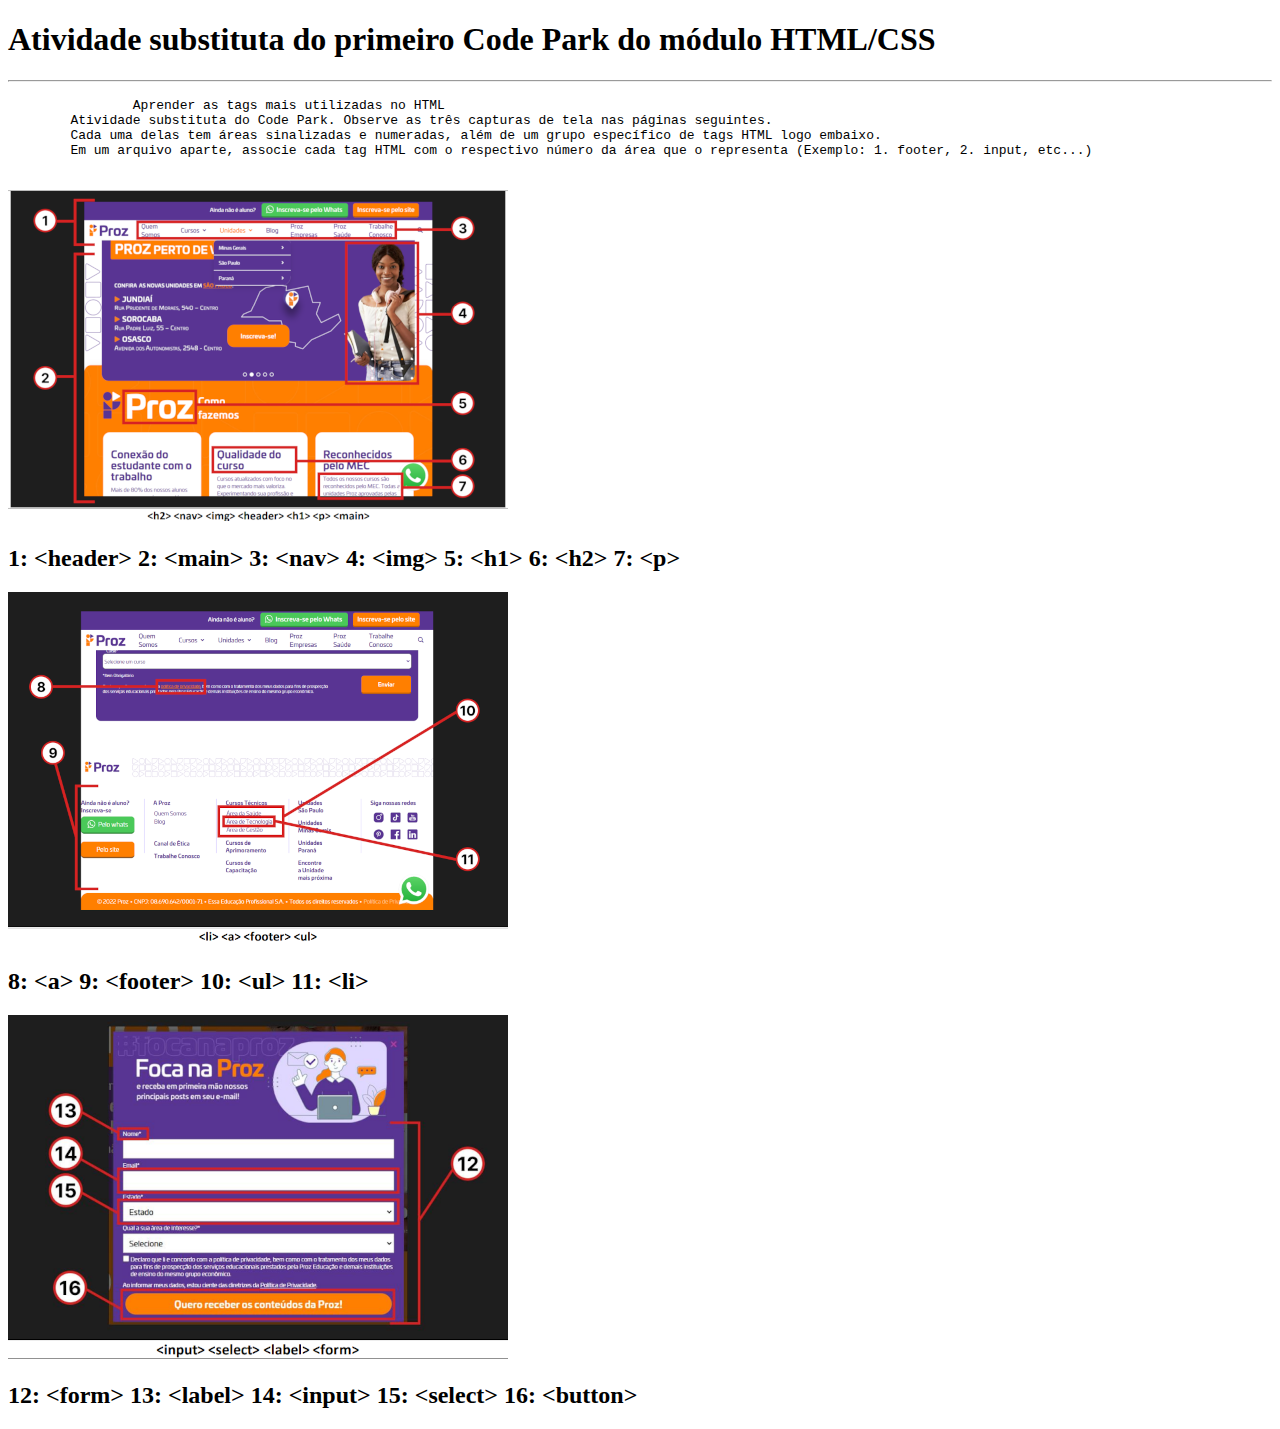
<file: HTML-CSS/Code Park 1.0 Substituto/index.html>
<!DOCTYPE html>
<html lang="pt-br">
<head>
    <meta charset="UTF-8">
    <meta http-equiv="X-UA-Compatible" content="IE=edge">
    <meta name="viewport" content="width=device-width, initial-scale=1.0">
    <title>Substituta - Code Park 1</title>
</head>
<body>
    <h1>Atividade substituta do primeiro Code Park do módulo HTML/CSS</h1>
    <hr>
        <p>
            <pre>
                Aprender as tags mais utilizadas no HTML
        Atividade substituta do Code Park. Observe as três capturas de tela nas páginas seguintes.
        Cada uma delas tem áreas sinalizadas e numeradas, além de um grupo específico de tags HTML logo embaixo.
        Em um arquivo aparte, associe cada tag HTML com o respectivo número da área que o representa (Exemplo: 1. footer, 2. input, etc...)
            </pre>
        </p>
        <img src="assets/images/imgsubs1.png" alt="imagem1">
            <h2>1: &lt;header&gt; 2: &lt;main&gt; 3: &lt;nav&gt; 4: &lt;img&gt; 5: &lt;h1&gt; 6: &lt;h2&gt; 7: &lt;p&gt;</h2>
        <img src="assets/images/imgsubs2.png" alt="imagem2">
            <h2>8: &lt;a&gt; 9: &lt;footer&gt; 10: &lt;ul&gt; 11: &lt;li&gt;</h2>
        <img src="assets/images/imgsubs3.png" alt="imagem3">
            <h2>12: &lt;form&gt; 13: &lt;label&gt; 14: &lt;input&gt; 15: &lt;select&gt; 16: &lt;button&gt;</h2>
</body>
</html>
</file>
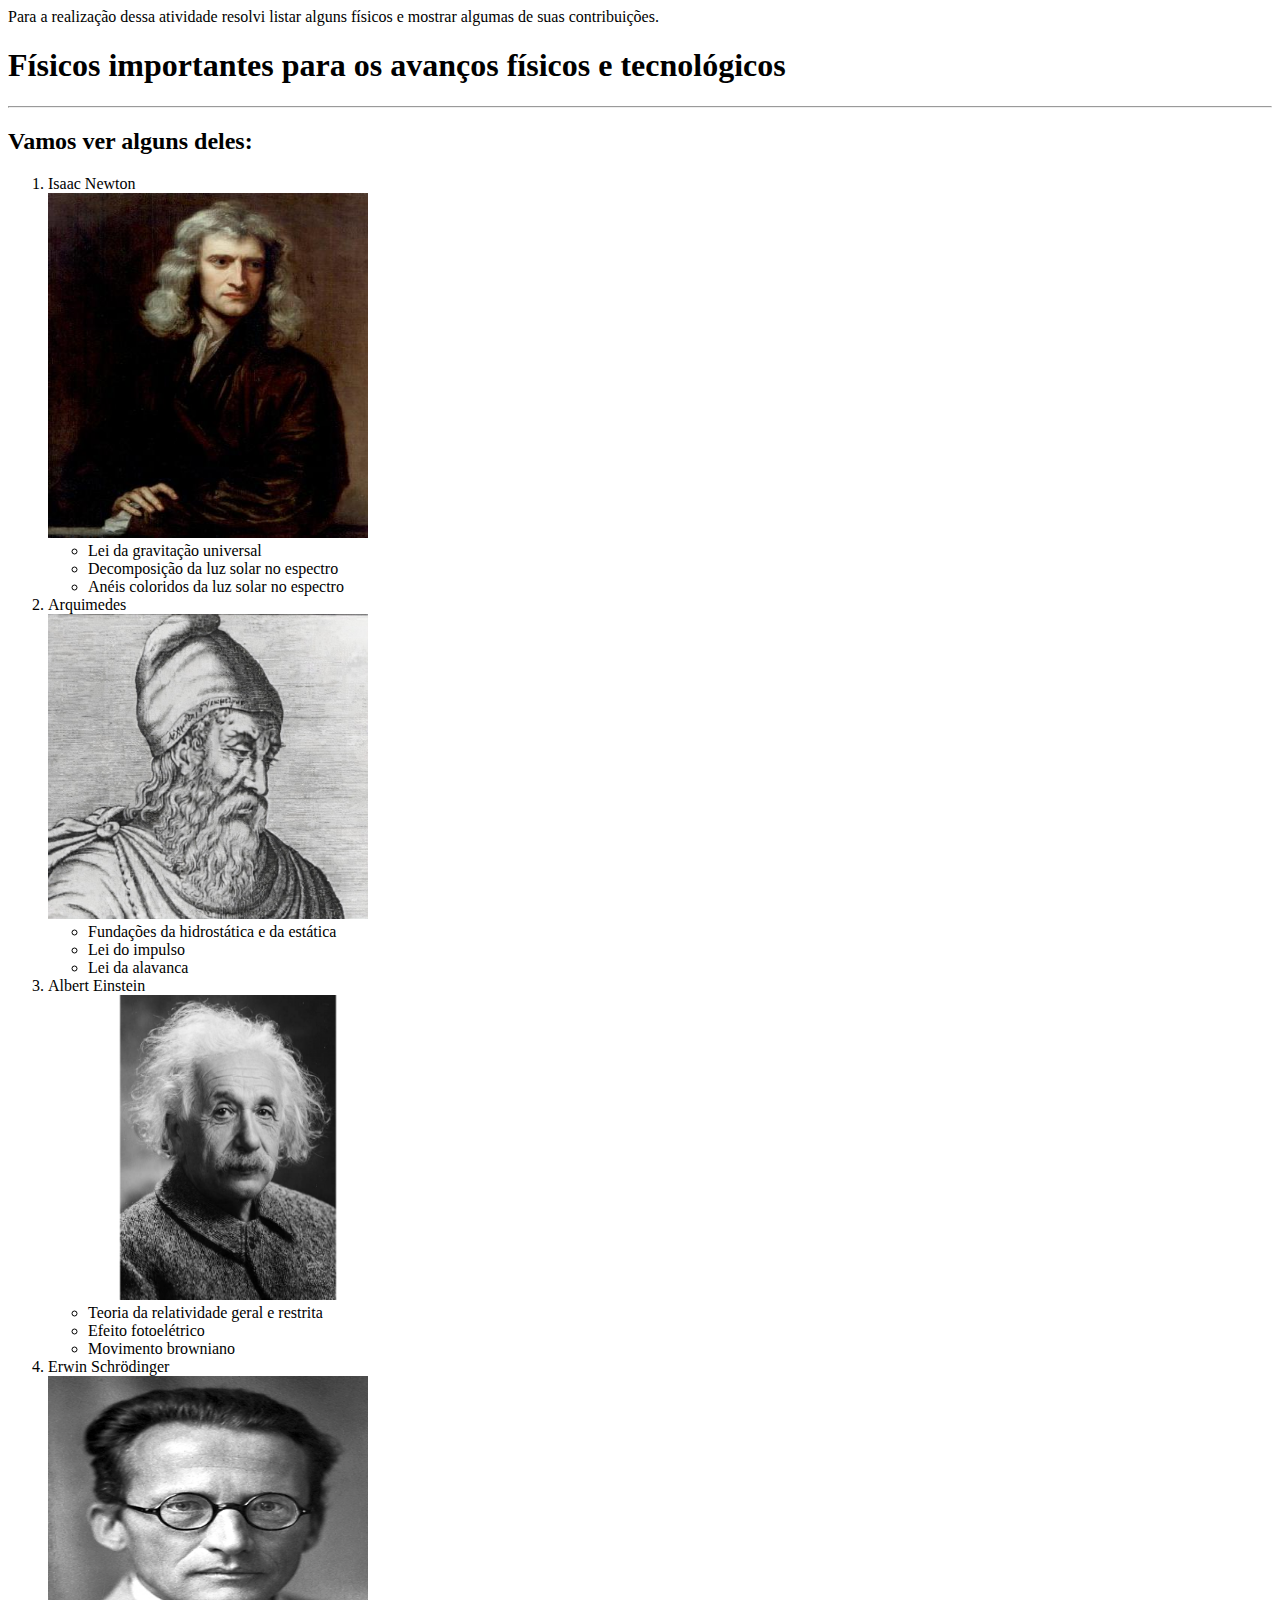
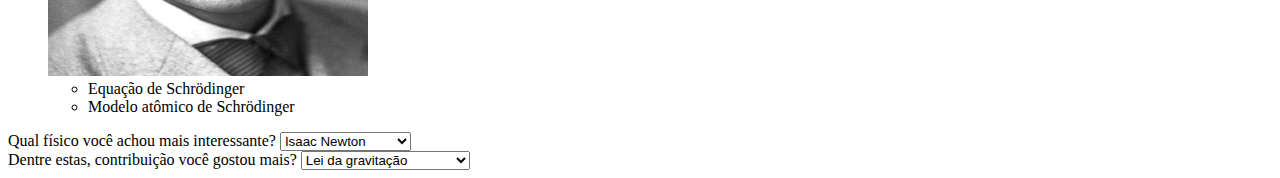
<file: HTML-CSS/Code Park 1.0/index.html>
<!-- Instruções do Projeto
Crie exemplos de utilização das tags mais comuns na HTML: metadados, separação de conteúdo, texto,
imagem e formulário. É necessário pelo menos dois exemplos de cada tipo.-->
<!DOCTYPE html>
<html lang="pt-br">
<head>
    <meta charset="UTF-8">
    <meta http-equiv="X-UA-Compatible" content="IE=edge">
    <meta name="viewport" content="width=device-width, initial-scale=1.0">
    <!--<title> é um tag de metadado responsável por fornecer o título do site-->
    <title>Code Park 1 HTML/CSS</title>
</head>
<body>
    <!--A tag header é uma tag de separação de conteúdo responsável pelo cabeçalho-->
    <header>
        Para a realização dessa atividade resolvi listar alguns físicos e mostrar algumas de suas contribuições.
    </header>
    <!--A tag main é um exemplo de tag de separação. Ela indica o conteúdo principal da página-->
    <main>
        <!--As tags h1 até o h6 também são exemplos de tags de separação de conteúdo-->
        <h1>Físicos importantes para os avanços físicos e tecnológicos</h1>
        <hr>
            <h2>Vamos ver alguns deles:</h2>
                <!--As tags ol, ul e li fazem parte das listas e são tags de conteúdo textual-->
                <ol>
                    <li>Isaac Newton</li>
                    <!--Aqui alguns exemplos de imagens-->
                    <div class="container">
                        <img src="assets/images/newton.jpg" alt="Foto Isaac Newton" width="320" height="345" />
                    </div>
                        <ul>
                            <li>Lei da gravitação universal</li>
                            <li>Decomposição da luz solar no espectro</li>
                            <li>Anéis coloridos da luz solar no espectro</li>
                        </ul>
                    <li>Arquimedes</li>
                    <div class="container">
                        <img src="assets/images/arquimedes.jpg" alt="Arquimedes(representação)" width="320" height="305" />
                    </div>
                        <ul>
                            <li>Fundações da hidrostática e da estática</li>
                            <li>Lei do impulso</li>
                            <li>Lei da alavanca</li>
                        </ul>
                    <li>Albert Einstein</li>
                    <div class="container">
                        <img src="assets/images/einstein.jpg" alt="Foto Albert Einstein" width="360" height="305" />
                    </div>
                        <ul>
                            <li>Teoria da relatividade geral e restrita</li>
                            <li>Efeito fotoelétrico</li>
                            <li>Movimento browniano</li>
                        </ul>
                    <li>Erwin Schrödinger</li>
                    <div class="container">
                        <img src="assets/images/schrödinger.jpg" alt="Foto Erwin Schrödinger" width="320" height="300" />
                    </div>
                        <ul>
                            <li>Equação de Schrödinger</li>
                            <li>Modelo atômico de Schrödinger</li>
                        </ul>
                </ol>
    </main>
    <footer>
        <form action="">
            <label for="selectName">Qual físico você achou mais interessante?</label>
            <select name="Físicos" id="selectName">
                <option value="newton">Isaac Newton</option>
                <option value="arquimedes">Arquimedes</option>
                <option value="einstein">Albert Einstein</option>
                <option value="schrödinger">Erwin Schrödinger</option>
            </select>
        </form>
        <form action="">
            <label for="selectName">Dentre estas, contribuição você gostou mais?</label>
            <select name="Físicos" id="selectName">
                <option value="newton">Lei da gravitação</option>
                <option value="arquimedes">Lei do impulso</option>
                <option value="einstein">Efeito fotoelétrico</option>
                <option value="schrödinger">Equação de Schrödinger</option>
            </select>
        </form>
    </footer>
</body>
</html>
</file>
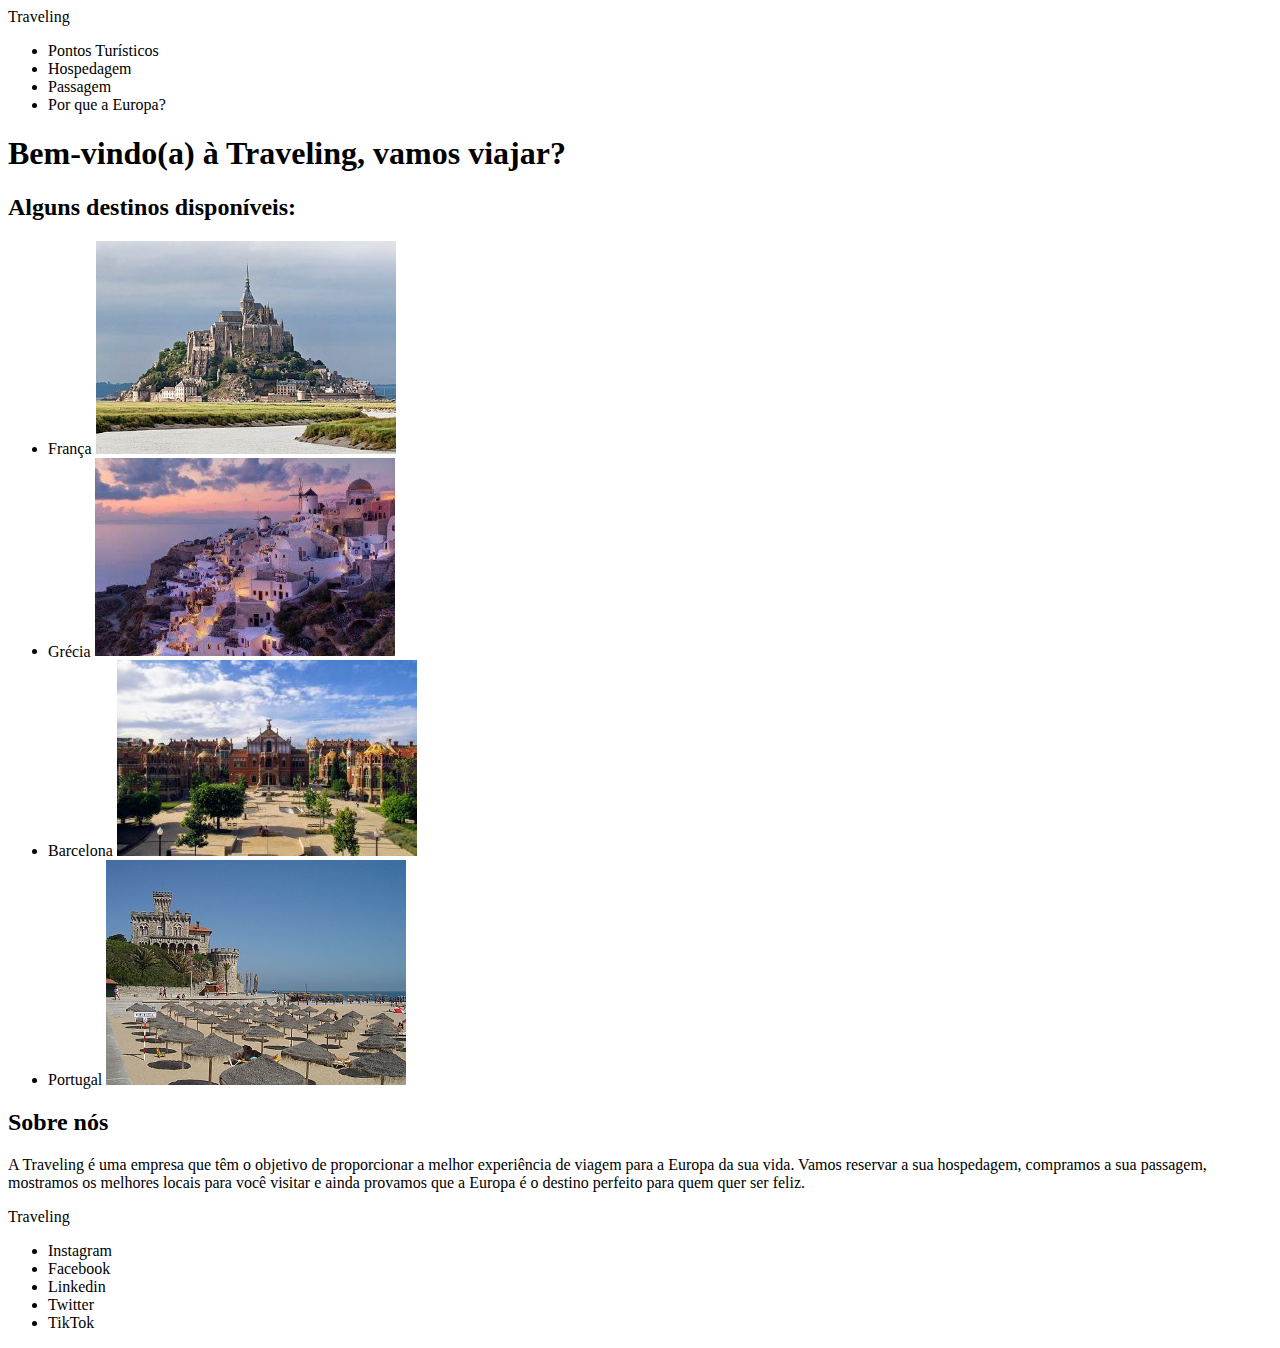
<file: HTML-CSS/Code Park 2.0/index.html>
<!--Instruções do projeto
Crie o corpo de uma página sobre lugares turísticos na Europa. Nela, você deve focar apenas no conteúdo da página, adicionando textos, cards, imagens, entre outros. -->

<!--O !DOCTYPE apresenta ao navegador a versão do HTML utilizado-->
<!DOCTYPE html>
<!--O HTML por sua vez indica que trta-se de um código em HTML-->
<html lang="pt-br">
<!--A tag head contém alguns metadados sobre o site, estes não são visíveis-->
<head>
    <meta charset="UTF-8">
    <meta http-equiv="X-UA-Compatible" content="IE=edge">
    <meta name="viewport" content="width=device-width, initial-scale=1.0">
    <!--Aqui temos a tag title com o nome do site que será exibida na aba do navegador-->
    <title>Traveling</title>
</head>
<!--A tag body onde estará contido todo o conteúdo visível do site-->
<body>
    <!--A tag header é o nosso cabeçalho-->
    <header>
        <span>Traveling</span>
        <nav>
            <ul>
                <li>Pontos Turísticos</li>
                <li>Hospedagem</li>
                <li>Passagem</li>
                <li>Por que a Europa?</li>
            </ul>
        </nav>
    </header>
    <!--A tag main é onde fica localizado o conteúdo principal da página-->
    <main>
        <h1>Bem-vindo(a) à Traveling, vamos viajar?</h1>
            <h2>Alguns destinos disponíveis:</h2>
                <ul>
                    <li>França <img src="assets/images/imgfranca.jpg" alt="Foto ponto turístico na França" width="300"></li>
                    <li>Grécia <img src="assets/images/imggrecia.jpg" alt="Foto ponto turístico na Grécia" width="300"></li>
                    <li>Barcelona <img src="assets/images/imgbarcelona.jpg" alt="Foto ponto turístico em Barcelona" width="300"></li>
                    <li>Portugal <img src="assets/images/imgportugal.jpg" alt="Foto ponto turístico em Portugal" width="300"></li>
                </ul>
            <h2>Sobre nós</h2>
                <p>
                    A Traveling é uma empresa que têm o objetivo de proporcionar a melhor experiência de viagem para a Europa da sua vida. Vamos reservar a sua hospedagem, compramos a sua passagem, mostramos os melhores locais para você visitar e ainda provamos que a Europa é o destino perfeito para quem quer ser feliz.
                </p>
    </main>
    <!--A tag footer é o rodapé da nossa página-->
    <footer>
        <span>Traveling</span>
        <ul>
            <li>Instagram</li>
            <li>Facebook</li>
            <li>Linkedin</li>
            <li>Twitter</li>
            <li>TikTok</li>
        </ul>
    </footer>
</body>
</html>
</file>
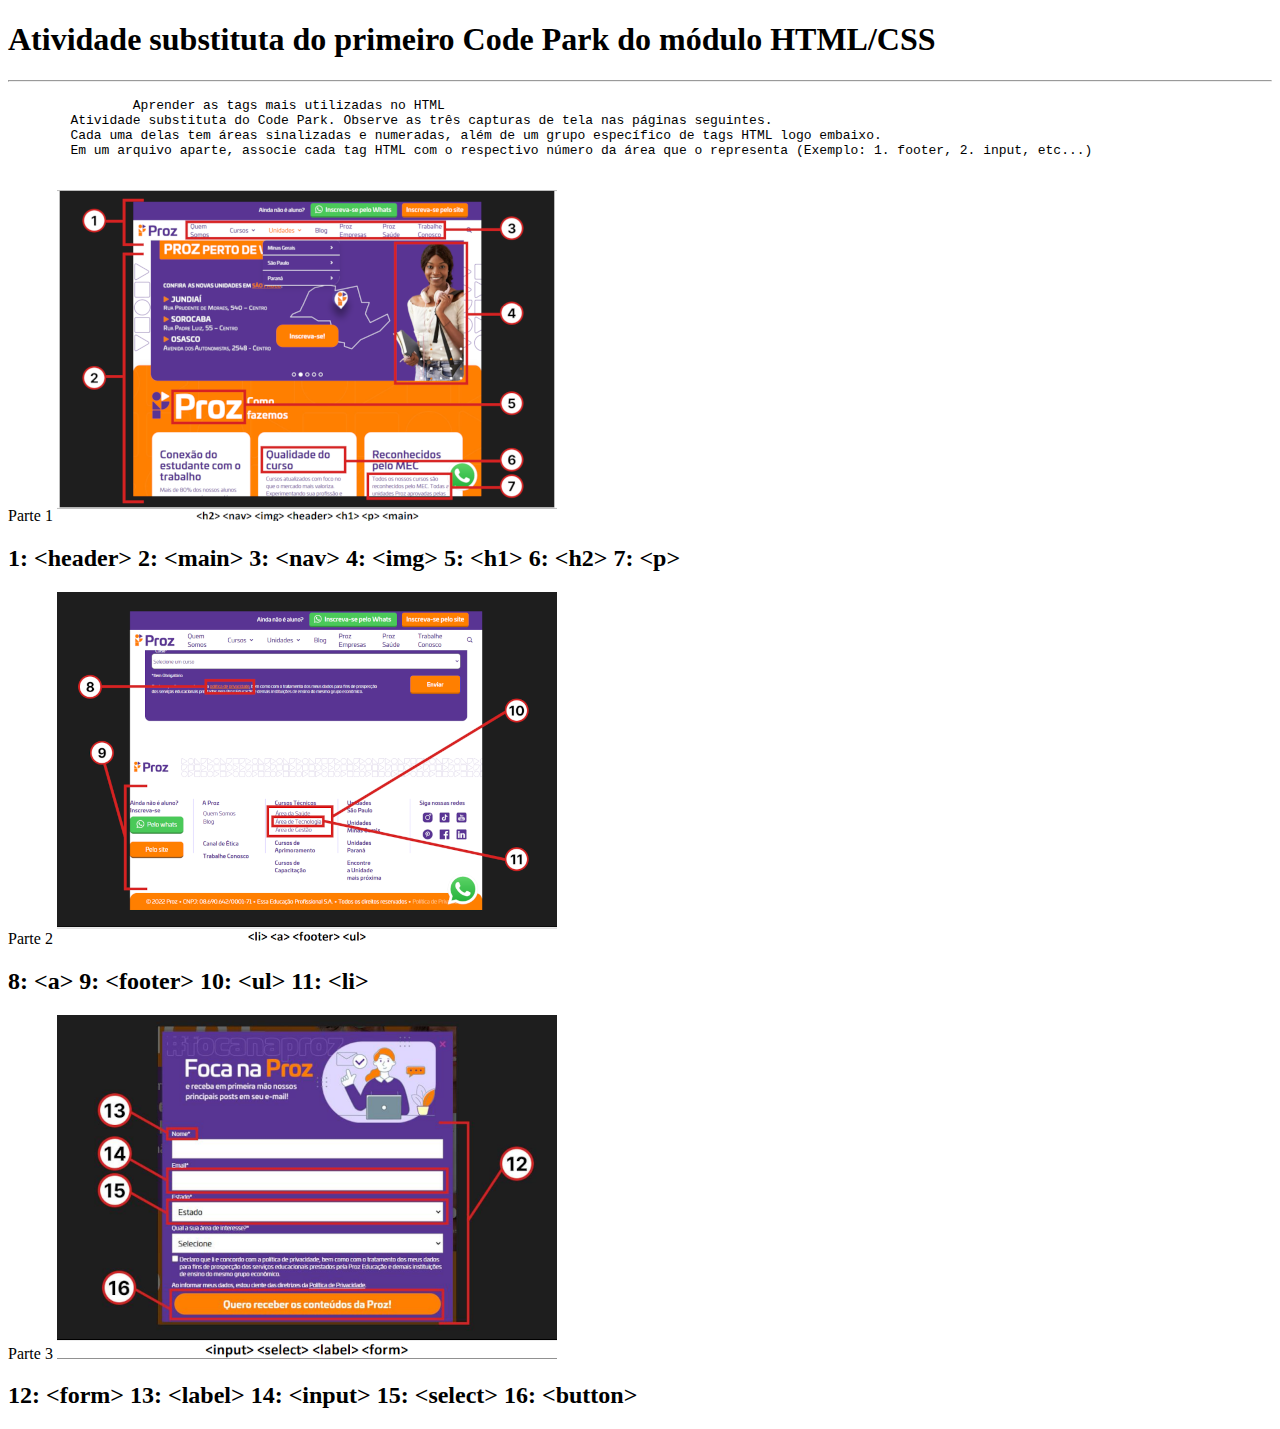
<file: HTML-CSS/Primeiro Code Park(substituta)/index.html>
<!DOCTYPE html>
<html lang="pt-br">
<head>
    <meta charset="UTF-8">
    <meta http-equiv="X-UA-Compatible" content="IE=edge">
    <meta name="viewport" content="width=device-width, initial-scale=1.0">
    <title>Substituta - Code Park 1</title>
</head>
<body>
    <h1>Atividade substituta do primeiro Code Park do módulo HTML/CSS</h1>
    <hr>
        <p>
            <pre>
                Aprender as tags mais utilizadas no HTML
        Atividade substituta do Code Park. Observe as três capturas de tela nas páginas seguintes.
        Cada uma delas tem áreas sinalizadas e numeradas, além de um grupo específico de tags HTML logo embaixo.
        Em um arquivo aparte, associe cada tag HTML com o respectivo número da área que o representa (Exemplo: 1. footer, 2. input, etc...)
            </pre>
        </p>
        <span>Parte 1</span>
        <img src="assets/images/imgsubs1.png" alt="imagem1">
            <h2>1: &lt;header&gt; 2: &lt;main&gt; 3: &lt;nav&gt; 4: &lt;img&gt; 5: &lt;h1&gt; 6: &lt;h2&gt; 7: &lt;p&gt;</h2>
        <span>Parte 2</span>
        <img src="assets/images/imgsubs2.png" alt="imagem2">
            <h2>8: &lt;a&gt; 9: &lt;footer&gt; 10: &lt;ul&gt; 11: &lt;li&gt;</h2>
        <span>Parte 3</span>
        <img src="assets/images/imgsubs3.png" alt="imagem3">
            <h2>12: &lt;form&gt; 13: &lt;label&gt; 14: &lt;input&gt; 15: &lt;select&gt; 16: &lt;button&gt;</h2>
</body>
</html>
</file>
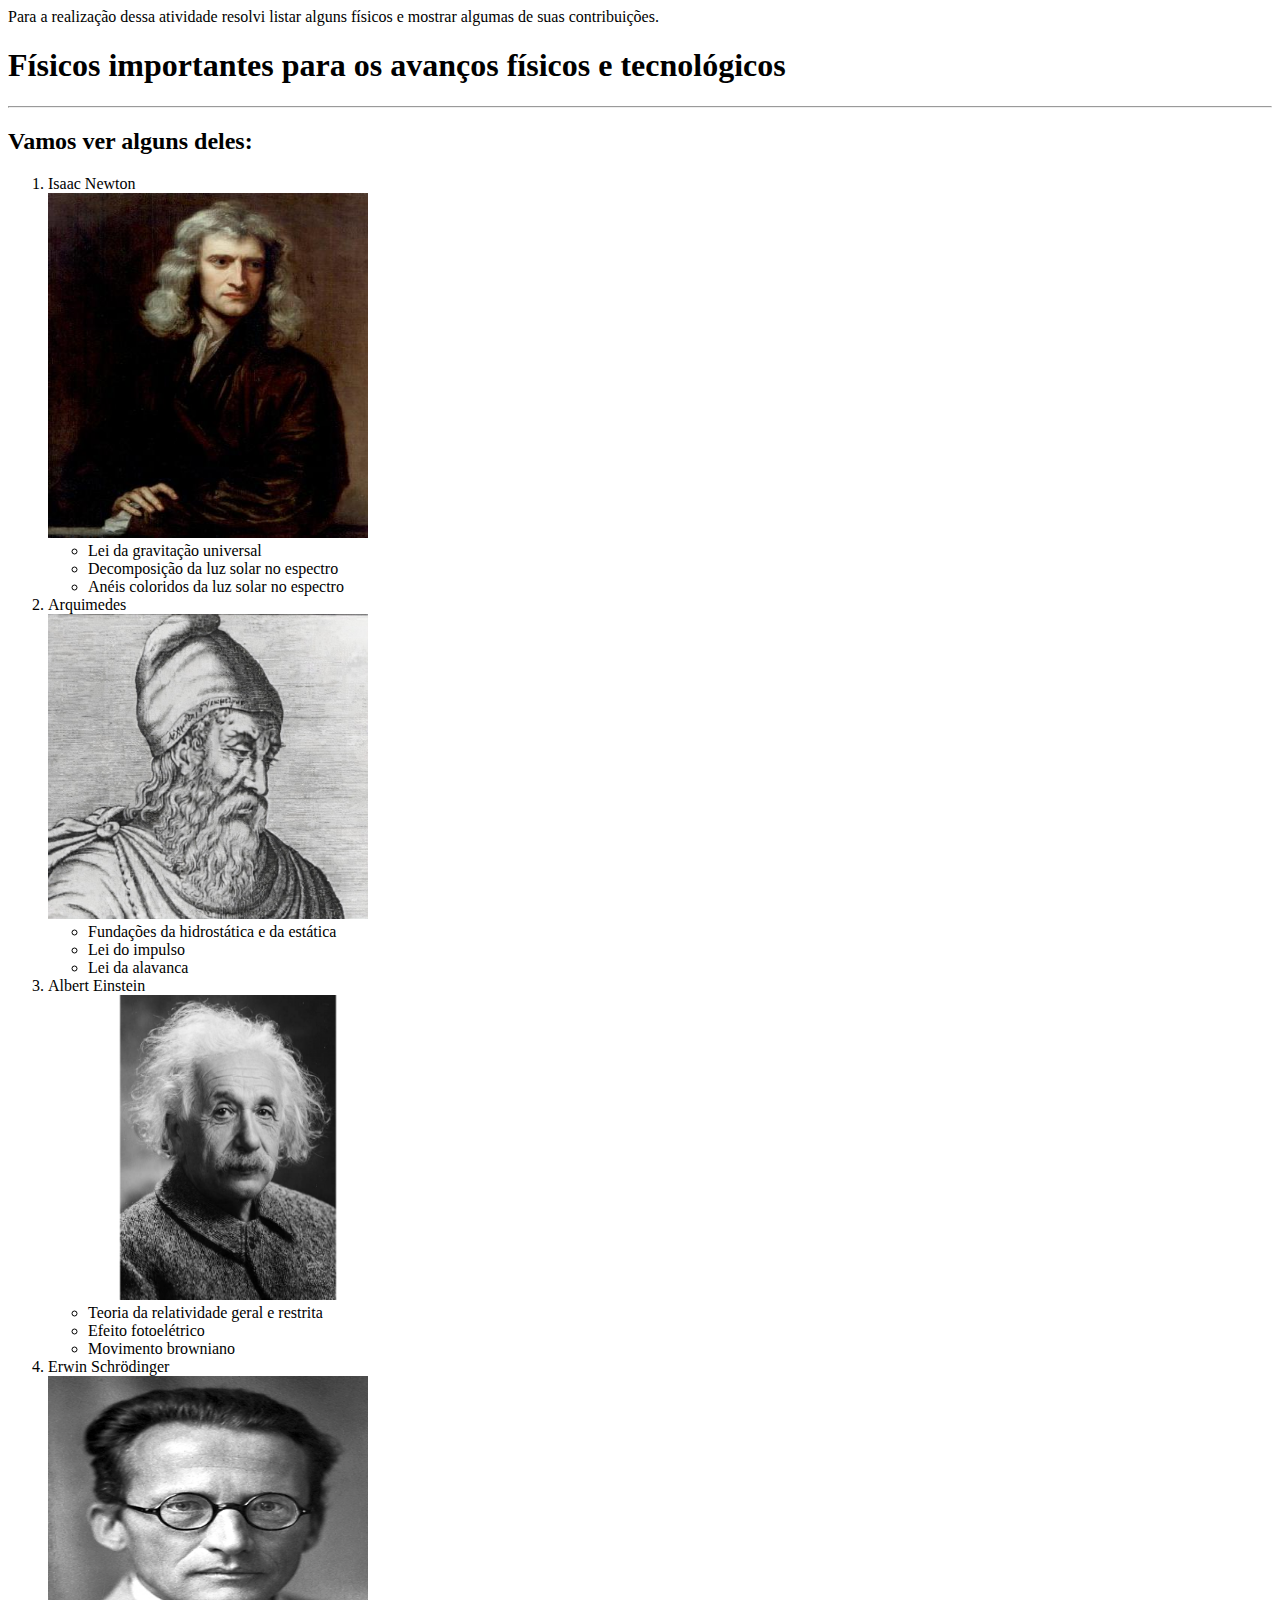
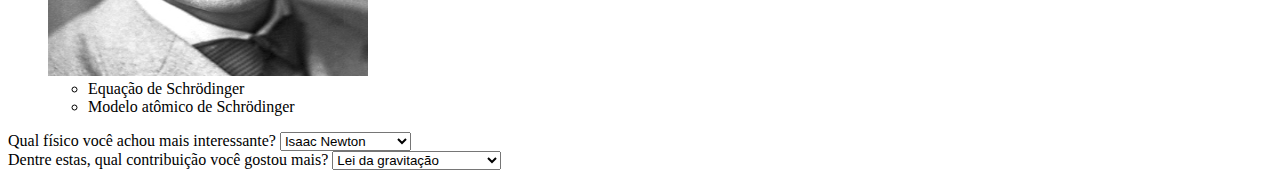
<file: HTML-CSS/Primeiro Code Park/index.html>
<!DOCTYPE html>
<html lang="pt-br">
<head>
    <meta charset="UTF-8">
    <meta http-equiv="X-UA-Compatible" content="IE=edge">
    <meta name="viewport" content="width=device-width, initial-scale=1.0">
    <!--<title> é um tag de metadado responsável por fornecer o título do site-->
    <title>Code Park 1 HTML/CSS</title>
</head>
<body>
    <!--A tag header é uma tag de separação de conteúdo responsável pelo cabeçalho-->
    <header>
        Para a realização dessa atividade resolvi listar alguns físicos e mostrar algumas de suas contribuições.
    </header>
    <!--A tag main é um exemplo de tag de separação. Ela indica o conteúdo principal da página-->
    <main>
        <!--As tags h1 até o h6 também são exemplos de tags de separação de conteúdo-->
        <h1>Físicos importantes para os avanços físicos e tecnológicos</h1>
        <hr>
            <h2>Vamos ver alguns deles:</h2>
                <!--As tags ol, ul e li fazem parte das listas e são tags de conteúdo textual-->
                <ol>
                    <li>Isaac Newton</li>
                    <!--Aqui alguns exemplos de imagens-->
                    <div class="container">
                        <img src="assets/images/newton.jpg" alt="Foto Isaac Newton" width="320" height="345" />
                    </div>
                        <ul>
                            <li>Lei da gravitação universal</li>
                            <li>Decomposição da luz solar no espectro</li>
                            <li>Anéis coloridos da luz solar no espectro</li>
                        </ul>
                    <li>Arquimedes</li>
                    <div class="container">
                        <img src="assets/images/arquimedes.jpg" alt="Arquimedes(representação)" width="320" height="305" />
                    </div>
                        <ul>
                            <li>Fundações da hidrostática e da estática</li>
                            <li>Lei do impulso</li>
                            <li>Lei da alavanca</li>
                        </ul>
                    <li>Albert Einstein</li>
                    <div class="container">
                        <img src="assets/images/einstein.jpg" alt="Foto Albert Einstein" width="360" height="305" />
                    </div>
                        <ul>
                            <li>Teoria da relatividade geral e restrita</li>
                            <li>Efeito fotoelétrico</li>
                            <li>Movimento browniano</li>
                        </ul>
                    <li>Erwin Schrödinger</li>
                    <div class="container">
                        <img src="assets/images/schrödinger.jpg" alt="Foto Erwin Schrödinger" width="320" height="300" />
                    </div>
                        <ul>
                            <li>Equação de Schrödinger</li>
                            <li>Modelo atômico de Schrödinger</li>
                        </ul>
                </ol>
    </main>
    <footer>
        <form action="">
            <label for="selectName">Qual físico você achou mais interessante?</label>
            <select name="Físicos" id="selectName">
                <option value="newton">Isaac Newton</option>
                <option value="arquimedes">Arquimedes</option>
                <option value="einstein">Albert Einstein</option>
                <option value="schrödinger">Erwin Schrödinger</option>
            </select>
        </form>
        <form action="">
            <label for="selectName">Dentre estas, qual contribuição você gostou mais?</label>
            <select name="Físicos" id="selectName">
                <option value="newton">Lei da gravitação</option>
                <option value="arquimedes">Lei do impulso</option>
                <option value="einstein">Efeito fotoelétrico</option>
                <option value="schrödinger">Equação de Schrödinger</option>
            </select>
        </form>
    </footer>
</body>
</html>
</file>
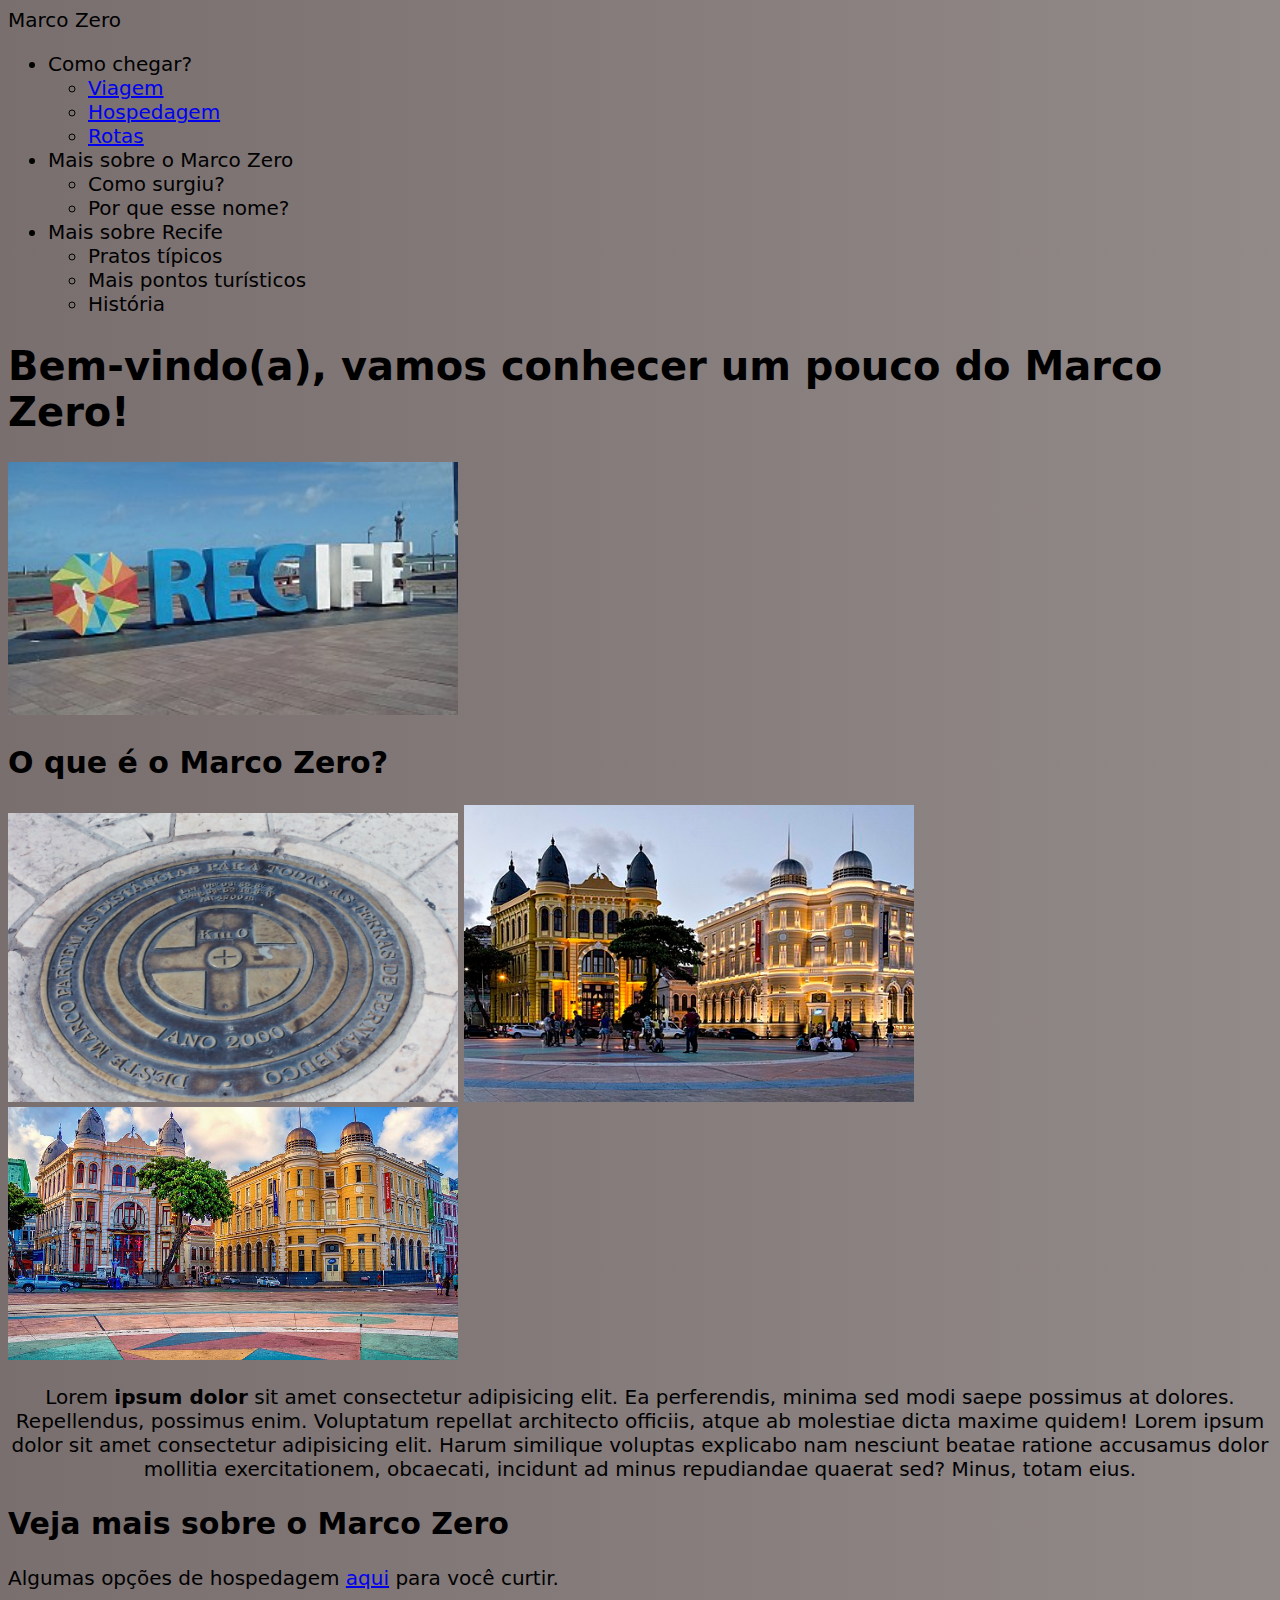
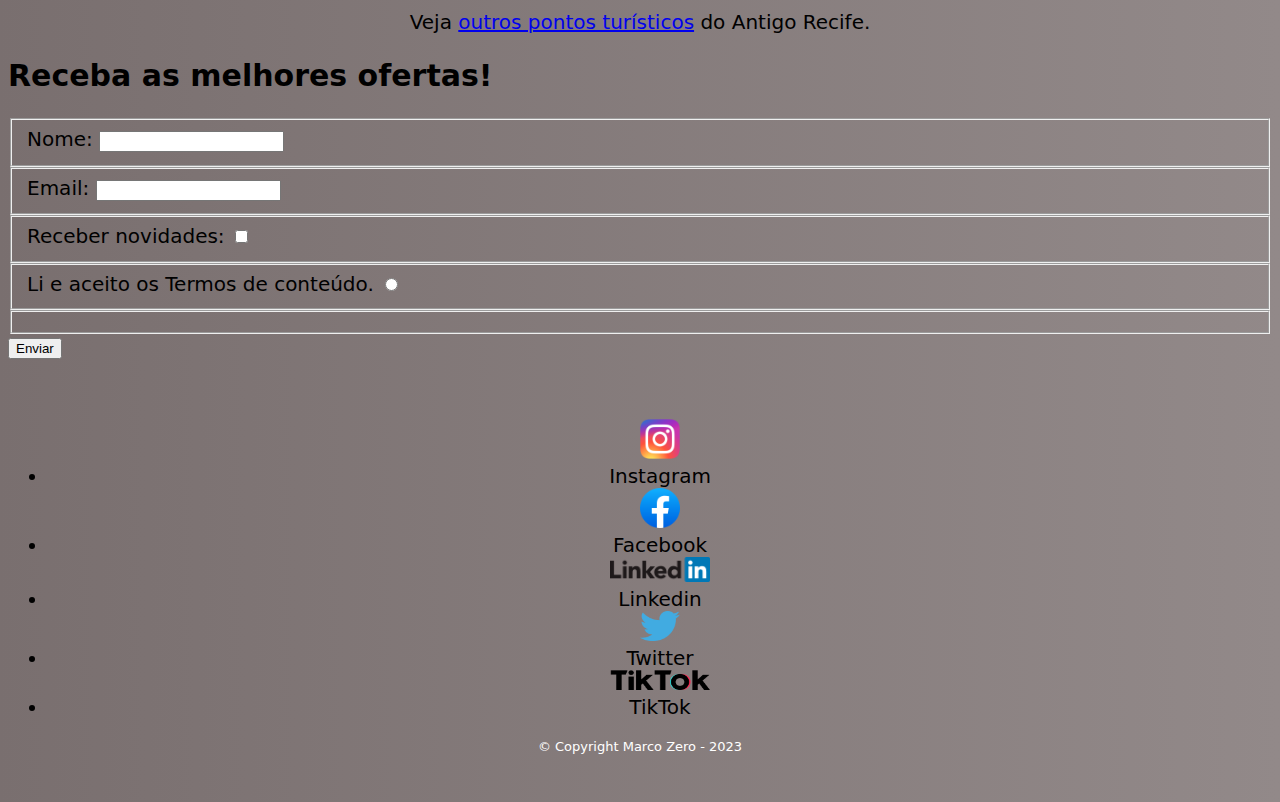
<file: HTML-CSS/Quinto Code Park/index.html>
<!DOCTYPE html>
<html lang="pt-br">
<head>
    <meta charset="UTF-8">
    <meta http-equiv="X-UA-Compatible" content="IE=edge">
    <meta name="viewport" content="width=device-width, initial-scale=1.0">
    <title>Marco Zero/Recife-PE</title>
    <link rel="stylesheet" href="style.css">
</head>
<body>
    <header>
        <span>Marco Zero</span>
        <nav>
            <ul>
                <li>Como chegar?</li>
                    <ul>
                        <li><a href="viagem.html">Viagem</a></li>
                        <li><a href="hospedagem.html">Hospedagem</a></li>
                        <li><a href="rotas.html">Rotas</a></li>
                    </ul>
                <li>Mais sobre o Marco Zero</li>
                    <ul>
                        <li>Como surgiu?</li>
                        <li>Por que esse nome?</li>
                    </ul>
                <li>Mais sobre Recife</li>
                    <ul>
                        <li>Pratos típicos</li>
                        <li>Mais pontos turísticos</li>
                        <li>História</li>
                    </ul>
            </ul>
        </nav>
    </header>
    <main>
        <h1>Bem-vindo(a), vamos conhecer um pouco do Marco Zero!</h1>
            <img src="assets/images/recife.jpg" alt="Foto cidade de Recife-PE" width="450">
            <h2>O que é o Marco Zero?</h2>
                <img src="assets/images/marcozero3.jpg" alt="Foto do ponto turístico Marco Zero" width="450">
                <img src="assets/images/marcozero.jpg" alt="Foto do ponto turístico Marco Zero com estruturas ao fundo" width="450">
                <img src="assets/images/marcozero2.jpg" alt="Foto do ponto turístico Marco Zero com estruturas ao fundo 2" width="450">
                <p>
                    Lorem <strong>ipsum dolor</strong> sit amet consectetur adipisicing elit. Ea perferendis, minima sed modi saepe possimus at dolores. Repellendus, possimus enim. Voluptatum repellat architecto officiis, atque ab molestiae dicta maxime quidem! Lorem ipsum dolor sit amet consectetur adipisicing elit. Harum similique voluptas explicabo nam nesciunt beatae ratione accusamus dolor mollitia exercitationem, obcaecati, incidunt ad minus repudiandae quaerat sed? Minus, totam eius.
                </p>
            <h2>Veja mais sobre o Marco Zero</h2>
                <span>Algumas opções de hospedagem <a href="https://www.bing.com/aclick?ld=e8INp7bEW6UcfPsPxSDpWYNTVUCUwmh1RsBcJYHqRtQvNyjJW92fyakmksHc85eEP3lp865_W6Xh_xrpvoAtWJq-0ANAPvfQV9rnNo6B9pnfJgR7uMfgOatIfEUHz2LWGIfKerSW8AM3-zXwmHPfvboyYEQCDjYnPzGqdkduX0wLFoPLKa&u=[base64]&rlid=447bc0750aec1210f79aa3e742af7193&ntb=1" target="_blank" rel="nofollow">aqui</a> para você curtir.</span>
            <p>
                Veja <a href="pag002.html" rel="next" target="_self">outros pontos turísticos</a> do Antigo Recife.
            </p>
            <h2>
                Receba as melhores ofertas!
            </h2>
            <form action="">
                <fieldset>
                    <label for="username">
                            Nome:
                    </label>
                    <input type="text" id="username" name="username">
                </fieldset>
                <fieldset>
                    <label for="email">
                            Email:
                    </label>
                    <input type="text" id="email" name="email">
                </fieldset>
                <fieldset>
                    <label for="news">
                        Receber novidades:
                    </label> 
                    <input type="checkbox" value="aceito" id="news" name="news">
                </fieldset>
                <fieldset>
                    <label for="conheceu">
                        Li e aceito os Termos de conteúdo.
                    </label>
                    <input type="radio" value="conheceu" id="conheceu" name="conheceu">
                </fieldset>
                <fieldset></fieldset>
                <button type="submit">
                    Enviar
                </button>
            </form>
    </main>
    <footer>
        <ul>
            <img class="imageFooter" src="assets/images/instagramlogo.png" alt="Logo Instagram" width="40px" height="40px">
            <li>Instagram</li>
            <img class="imageFooter" src="assets/images/faceebooklogo.png" alt="Logo Facebook" width="40px" height="40px">
            <li>Facebook</li>
            <img class="imageFooter" src="assets/images/linkedinlogo.png" alt="Logo Linkedin" width="100px" height="25px">
            <li>Linkedin</li>
            <img class="imageFooter" src="assets/images/twitterlogo.png" alt="Logo Twitter" width="40px" height="30px">
            <li>Twitter</li>
            <img class="imageFooter" src="assets/images/tiktoklogo.png" alt="Logo TikTok" width="100px" height="20px">
            <li>TikTok</li>
        </ul>
        <p class="copyright">
            &copy; Copyright Marco Zero - 2023
        </p>
    </footer>
</body>
</html>
</file>
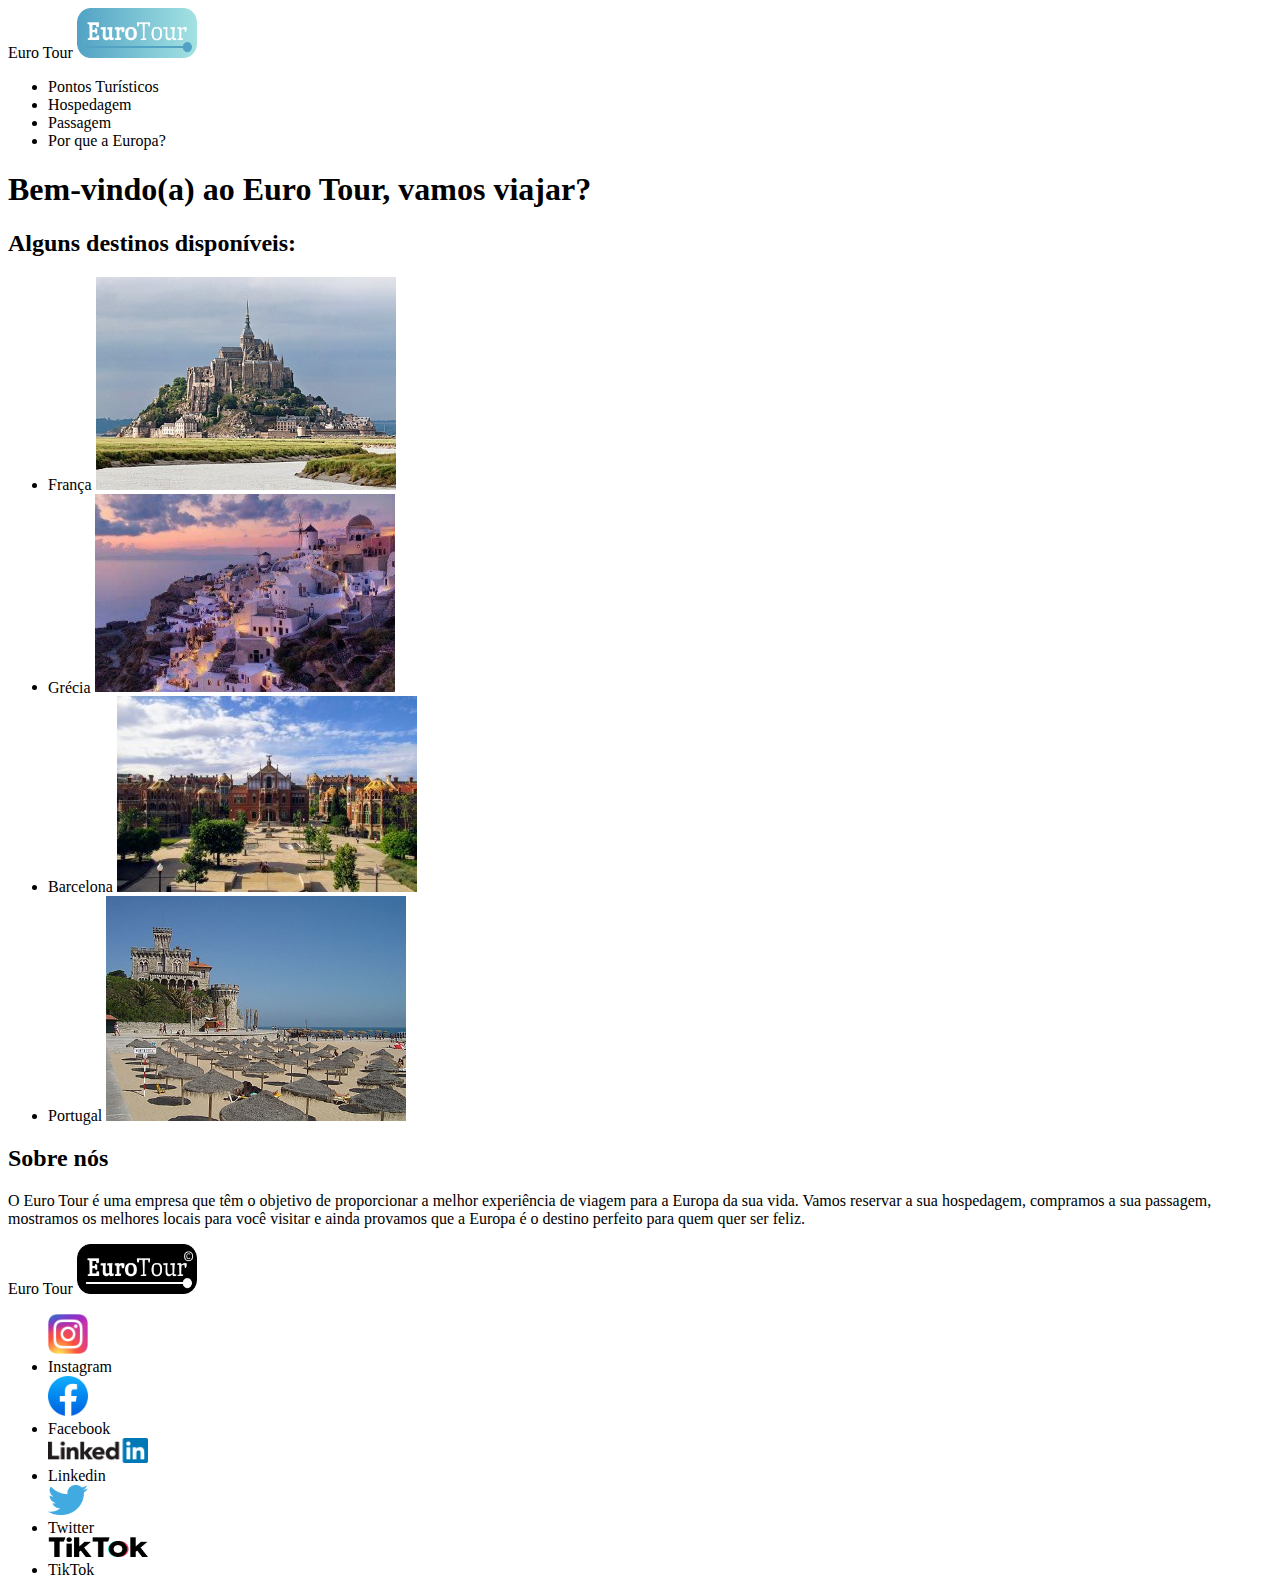
<file: HTML-CSS/Segundo Code Park/index.html>
<!--Instruções do projeto
Crie o corpo de uma página sobre lugares turísticos na Europa. Nela, você deve focar apenas no conteúdo da página, adicionando textos, cards, imagens, entre outros. -->

<!--O !DOCTYPE apresenta ao navegador a versão do HTML utilizado-->
<!DOCTYPE html>
<!--O HTML por sua vez indica que trta-se de um código em HTML-->
<html lang="pt-br">
<!--A tag head contém alguns metadados sobre o site, estes não são visíveis-->
<head>
    <meta charset="UTF-8">
    <meta http-equiv="X-UA-Compatible" content="IE=edge">
    <meta name="viewport" content="width=device-width, initial-scale=1.0">
    <!--Aqui temos a tag title com o nome do site que será exibida na aba do navegador-->
    <title>Euro Tour</title>
</head>
<!--A tag body onde estará contido todo o conteúdo visível do site-->
<body>
    <!--A tag header é o nosso cabeçalho-->
    <header>
        <span>Euro Tour</span>
        <img src="assets/images/eurotourcol.png" alt="logo EuroTour colorida" width="120px" height="50px">
        <nav>
            <ul>
                <li>Pontos Turísticos</li>
                <li>Hospedagem</li>
                <li>Passagem</li>
                <li>Por que a Europa?</li>
            </ul>
        </nav>
    </header>
    <!--A tag main é onde fica localizado o conteúdo principal da página-->
    <main>
        <h1>Bem-vindo(a) ao Euro Tour, vamos viajar?</h1>
            <h2>Alguns destinos disponíveis:</h2>
                <ul>
                    <li>França <img src="assets/images/imgfranca.jpg" alt="Foto ponto turístico na França" width="300"></li>
                    <li>Grécia <img src="assets/images/imggrecia.jpg" alt="Foto ponto turístico na Grécia" width="300"></li>
                    <li>Barcelona <img src="assets/images/imgbarcelona.jpg" alt="Foto ponto turístico em Barcelona" width="300"></li>
                    <li>Portugal <img src="assets/images/imgportugal.jpg" alt="Foto ponto turístico em Portugal" width="300"></li>
                </ul>
            <h2>Sobre nós</h2>
                <p>
                    O Euro Tour é uma empresa que têm o objetivo de proporcionar a melhor experiência de viagem para a Europa da sua vida. Vamos reservar a sua hospedagem, compramos a sua passagem, mostramos os melhores locais para você visitar e ainda provamos que a Europa é o destino perfeito para quem quer ser feliz.
                </p>
    </main>
    <!--A tag footer é o rodapé da nossa página-->
    <footer>
        <span>Euro Tour</span>
        <img src="assets/images/eurotourpb.png" alt="Logo EuroTour preto e branco" width="120px" height="50px">
        <ul>
            <img src="assets/images/instagramlogo.png" alt="Logo Instagram" width="40px" height="40px">
            <li>Instagram</li>
            <img src="assets/images/faceebooklogo.png" alt="Logo Facebook" width="40px" height="40px">
            <li>Facebook</li>
            <img src="assets/images/linkedinlogo.png" alt="Logo Linkedin" width="100px" height="25px">
            <li>Linkedin</li>
            <img src="assets/images/twitterlogo.png" alt="Logo Twitter" width="40px" height="30px">
            <li>Twitter</li>
            <img src="assets/images/tiktoklogo.png" alt="Logo TikTok" width="100px" height="20px">
            <li>TikTok</li>
        </ul>
    </footer>
</body>
</html>
</file>
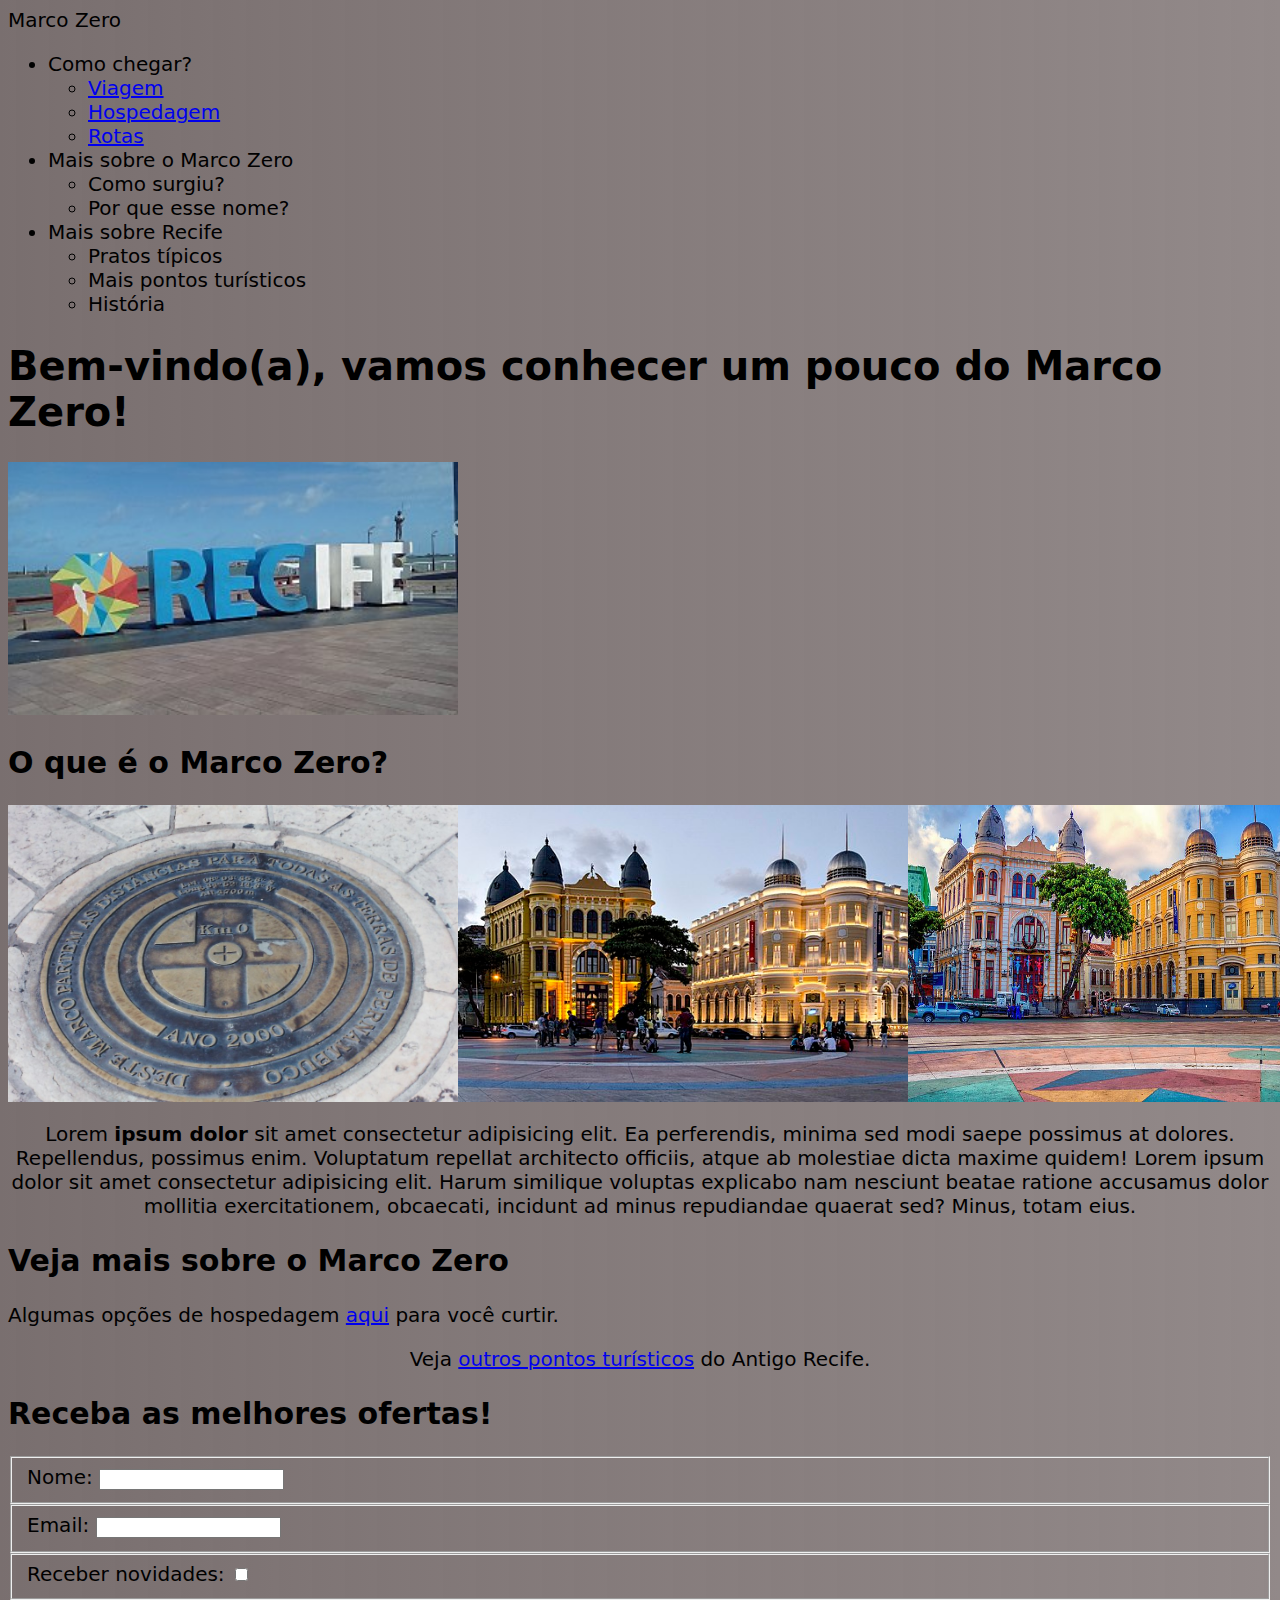
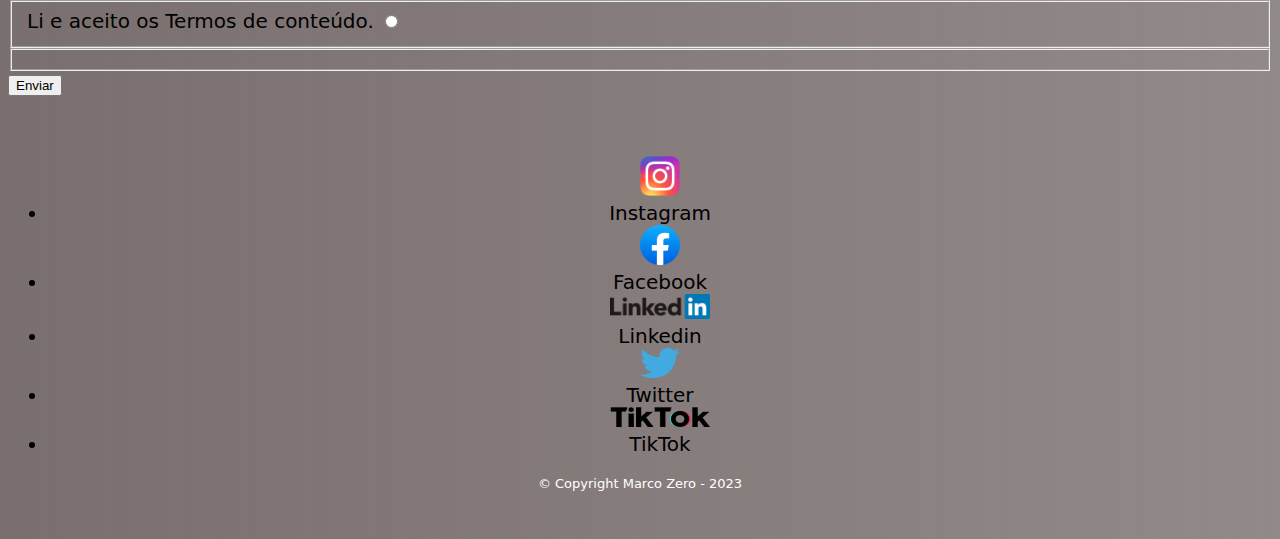
<file: HTML-CSS/Sexto Code Park/index.html>
<!DOCTYPE html>
<html lang="pt-br">
<head>
    <meta charset="UTF-8">
    <meta http-equiv="X-UA-Compatible" content="IE=edge">
    <meta name="viewport" content="width=device-width, initial-scale=1.0">
    <title>Marco Zero/Recife-PE</title>
    <link rel="stylesheet" href="style.css">
</head>
<body>
    <header>
        <span>Marco Zero</span>
        <nav>
            <ul>
                <li>Como chegar?</li>
                    <ul>
                        <li><a href="viagem.html" title="Viagem">Viagem</a></li>
                        <li><a href="hospedagem.html">Hospedagem</a></li>
                        <li><a href="rotas.html">Rotas</a></li>
                    </ul>
                <li>Mais sobre o Marco Zero</li>
                    <ul>
                        <li>Como surgiu?</li>
                        <li>Por que esse nome?</li>
                    </ul>
                <li>Mais sobre Recife</li>
                    <ul>
                        <li>Pratos típicos</li>
                        <li>Mais pontos turísticos</li>
                        <li>História</li>
                    </ul>
            </ul>
        </nav>
    </header>
    <main>
        <h1>Bem-vindo(a), vamos conhecer um pouco do Marco Zero!</h1>
            <img src="assets/images/recife.jpg" alt="Foto cidade de Recife-PE" width="450">
            <h2>O que é o Marco Zero?</h2>
                <div class="container">
                    <img src="assets/images/marcozero3.jpg" alt="Foto do ponto turístico Marco Zero" width="450">
                    <img src="assets/images/marcozero.jpg" alt="Foto do ponto turístico Marco Zero com estruturas ao fundo" width="450">
                    <img src="assets/images/marcozero2.jpg" alt="Foto do ponto turístico Marco Zero com estruturas ao fundo 2" width="450">
                </div>
                <p>
                    Lorem <strong>ipsum dolor</strong> sit amet consectetur adipisicing elit. Ea perferendis, minima sed modi saepe possimus at dolores. Repellendus, possimus enim. Voluptatum repellat architecto officiis, atque ab molestiae dicta maxime quidem! Lorem ipsum dolor sit amet consectetur adipisicing elit. Harum similique voluptas explicabo nam nesciunt beatae ratione accusamus dolor mollitia exercitationem, obcaecati, incidunt ad minus repudiandae quaerat sed? Minus, totam eius.
                </p>
            <h2>Veja mais sobre o Marco Zero</h2>
                <span>Algumas opções de hospedagem <a href="https://www.bing.com/aclick?ld=e8INp7bEW6UcfPsPxSDpWYNTVUCUwmh1RsBcJYHqRtQvNyjJW92fyakmksHc85eEP3lp865_W6Xh_xrpvoAtWJq-0ANAPvfQV9rnNo6B9pnfJgR7uMfgOatIfEUHz2LWGIfKerSW8AM3-zXwmHPfvboyYEQCDjYnPzGqdkduX0wLFoPLKa&u=[base64]&rlid=447bc0750aec1210f79aa3e742af7193&ntb=1" target="_blank" rel="nofollow">aqui</a> para você curtir.</span>
            <p>
                Veja <a href="pag002.html" rel="next" target="_self">outros pontos turísticos</a> do Antigo Recife.
            </p>
            <h2>
                Receba as melhores ofertas!
            </h2>
            <form action="">
                <fieldset>
                    <label for="username">
                            Nome:
                    </label>
                    <input type="text" id="username" name="username">
                </fieldset>
                <fieldset>
                    <label for="email">
                            Email:
                    </label>
                    <input type="text" id="email" name="email">
                </fieldset>
                <fieldset>
                    <label for="news">
                        Receber novidades:
                    </label> 
                    <input type="checkbox" value="aceito" id="news" name="news">
                </fieldset>
                <fieldset>
                    <label for="conheceu">
                        Li e aceito os Termos de conteúdo.
                    </label>
                    <input type="radio" value="conheceu" id="conheceu" name="conheceu">
                </fieldset>
                <fieldset></fieldset>
                <button type="submit">
                    Enviar
                </button>
            </form>
    </main>
    <footer>
        <ul>
            <img class="imageFooter" src="assets/images/instagramlogo.png" alt="Logo Instagram" width="40px" height="40px">
            <li>Instagram</li>
            <img class="imageFooter" src="assets/images/faceebooklogo.png" alt="Logo Facebook" width="40px" height="40px">
            <li>Facebook</li>
            <img class="imageFooter" src="assets/images/linkedinlogo.png" alt="Logo Linkedin" width="100px" height="25px">
            <li>Linkedin</li>
            <img class="imageFooter" src="assets/images/twitterlogo.png" alt="Logo Twitter" width="40px" height="30px">
            <li>Twitter</li>
            <img class="imageFooter" src="assets/images/tiktoklogo.png" alt="Logo TikTok" width="100px" height="20px">
            <li>TikTok</li>
        </ul>
        <p class="copyright">
            &copy; Copyright Marco Zero - 2023
        </p>
    </footer>
</body>
</html>
</file>
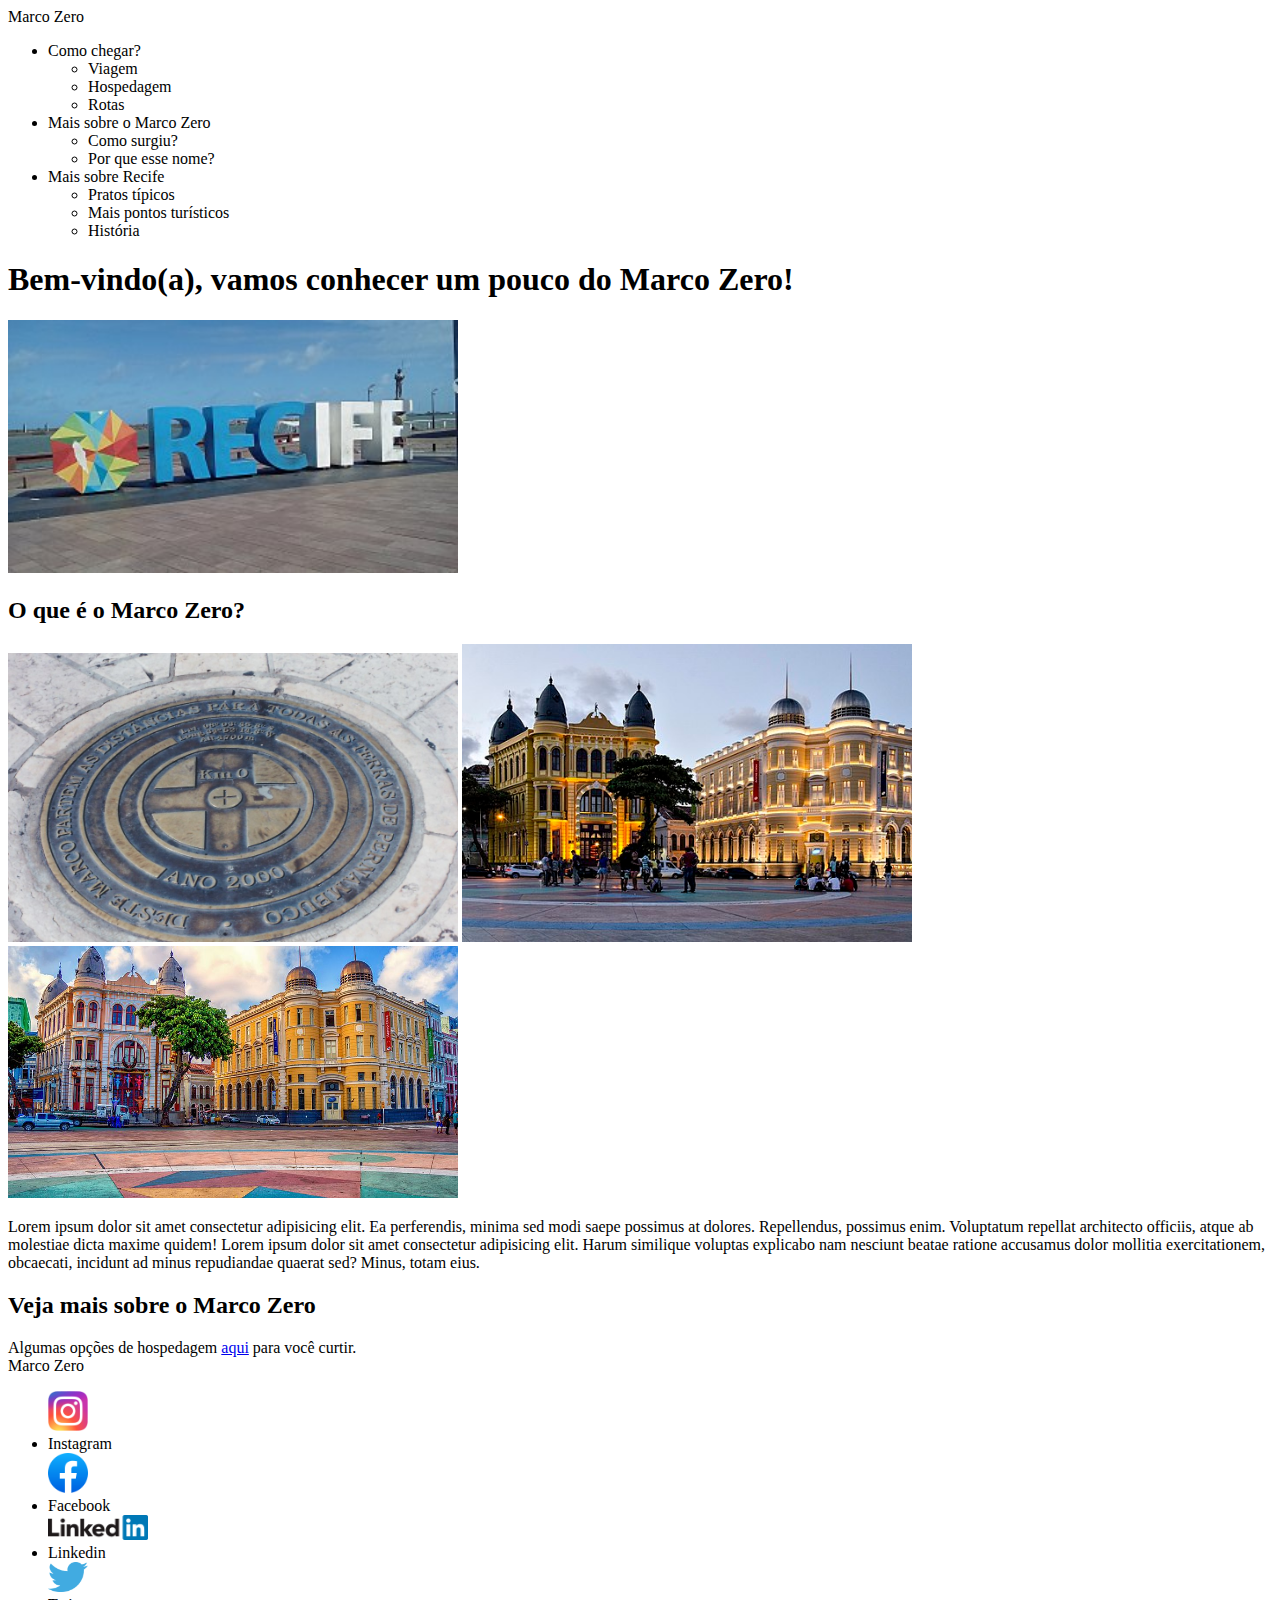
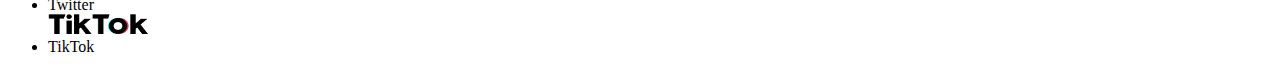
<file: HTML-CSS/Terceiro Code Park/index.html>
<!DOCTYPE html>
<html lang="pt-br">
<head>
    <meta charset="UTF-8">
    <meta http-equiv="X-UA-Compatible" content="IE=edge">
    <meta name="viewport" content="width=device-width, initial-scale=1.0">
    <title>Marco Zero/Recife-PE</title>
</head>
<body>
    <header>
        <span>Marco Zero</span>
        <nav>
            <ul>
                <li>Como chegar?</li>
                    <ul>
                        <li>Viagem</li>
                        <li>Hospedagem</li>
                        <li>Rotas</li>
                    </ul>
                <li>Mais sobre o Marco Zero</li>
                    <ul>
                        <li>Como surgiu?</li>
                        <li>Por que esse nome?</li>
                    </ul>
                <li>Mais sobre Recife</li>
                    <ul>
                        <li>Pratos típicos</li>
                        <li>Mais pontos turísticos</li>
                        <li>História</li>
                    </ul>
            </ul>
        </nav>
    </header>
    <main>
        <h1>Bem-vindo(a), vamos conhecer um pouco do Marco Zero!</h1>
            <img src="assets/images/recife.jpg" alt="Foto cidade de Recife-PE" width="450">
            <h2>O que é o Marco Zero?</h2>
                <img src="assets/images/marcozero3.jpg" alt="Foto do ponto turístico Marco Zero" width="450">
                <img src="assets/images/marcozero.jpg" alt="Foto do ponto turístico Marco Zero com estruturas ao fundo" width="450">
                <img src="assets/images/marcozero2.jpg" alt="Foto do ponto turístico Marco Zero com estruturas ao fundo 2" width="450">
                <p>
                    Lorem ipsum dolor sit amet consectetur adipisicing elit. Ea perferendis, minima sed modi saepe possimus at dolores. Repellendus, possimus enim. Voluptatum repellat architecto officiis, atque ab molestiae dicta maxime quidem! Lorem ipsum dolor sit amet consectetur adipisicing elit. Harum similique voluptas explicabo nam nesciunt beatae ratione accusamus dolor mollitia exercitationem, obcaecati, incidunt ad minus repudiandae quaerat sed? Minus, totam eius.
                </p>
            <h2>Veja mais sobre o Marco Zero</h2>
                <span>Algumas opções de hospedagem <a href="https://www.bing.com/aclick?ld=e8INp7bEW6UcfPsPxSDpWYNTVUCUwmh1RsBcJYHqRtQvNyjJW92fyakmksHc85eEP3lp865_W6Xh_xrpvoAtWJq-0ANAPvfQV9rnNo6B9pnfJgR7uMfgOatIfEUHz2LWGIfKerSW8AM3-zXwmHPfvboyYEQCDjYnPzGqdkduX0wLFoPLKa&u=[base64]&rlid=447bc0750aec1210f79aa3e742af7193&ntb=1" target="_blank">aqui</a> para você curtir.</span>
    </main>
    <footer>
        <span>Marco Zero</span>
        <ul>
            <img src="assets/images/instagramlogo.png" alt="Logo Instagram" width="40px" height="40px">
            <li>Instagram</li>
            <img src="assets/images/faceebooklogo.png" alt="Logo Facebook" width="40px" height="40px">
            <li>Facebook</li>
            <img src="assets/images/linkedinlogo.png" alt="Logo Linkedin" width="100px" height="25px">
            <li>Linkedin</li>
            <img src="assets/images/twitterlogo.png" alt="Logo Twitter" width="40px" height="30px">
            <li>Twitter</li>
            <img src="assets/images/tiktoklogo.png" alt="Logo TikTok" width="100px" height="20px">
            <li>TikTok</li>
        </ul>
    </footer>
</body>
</html>
</file>
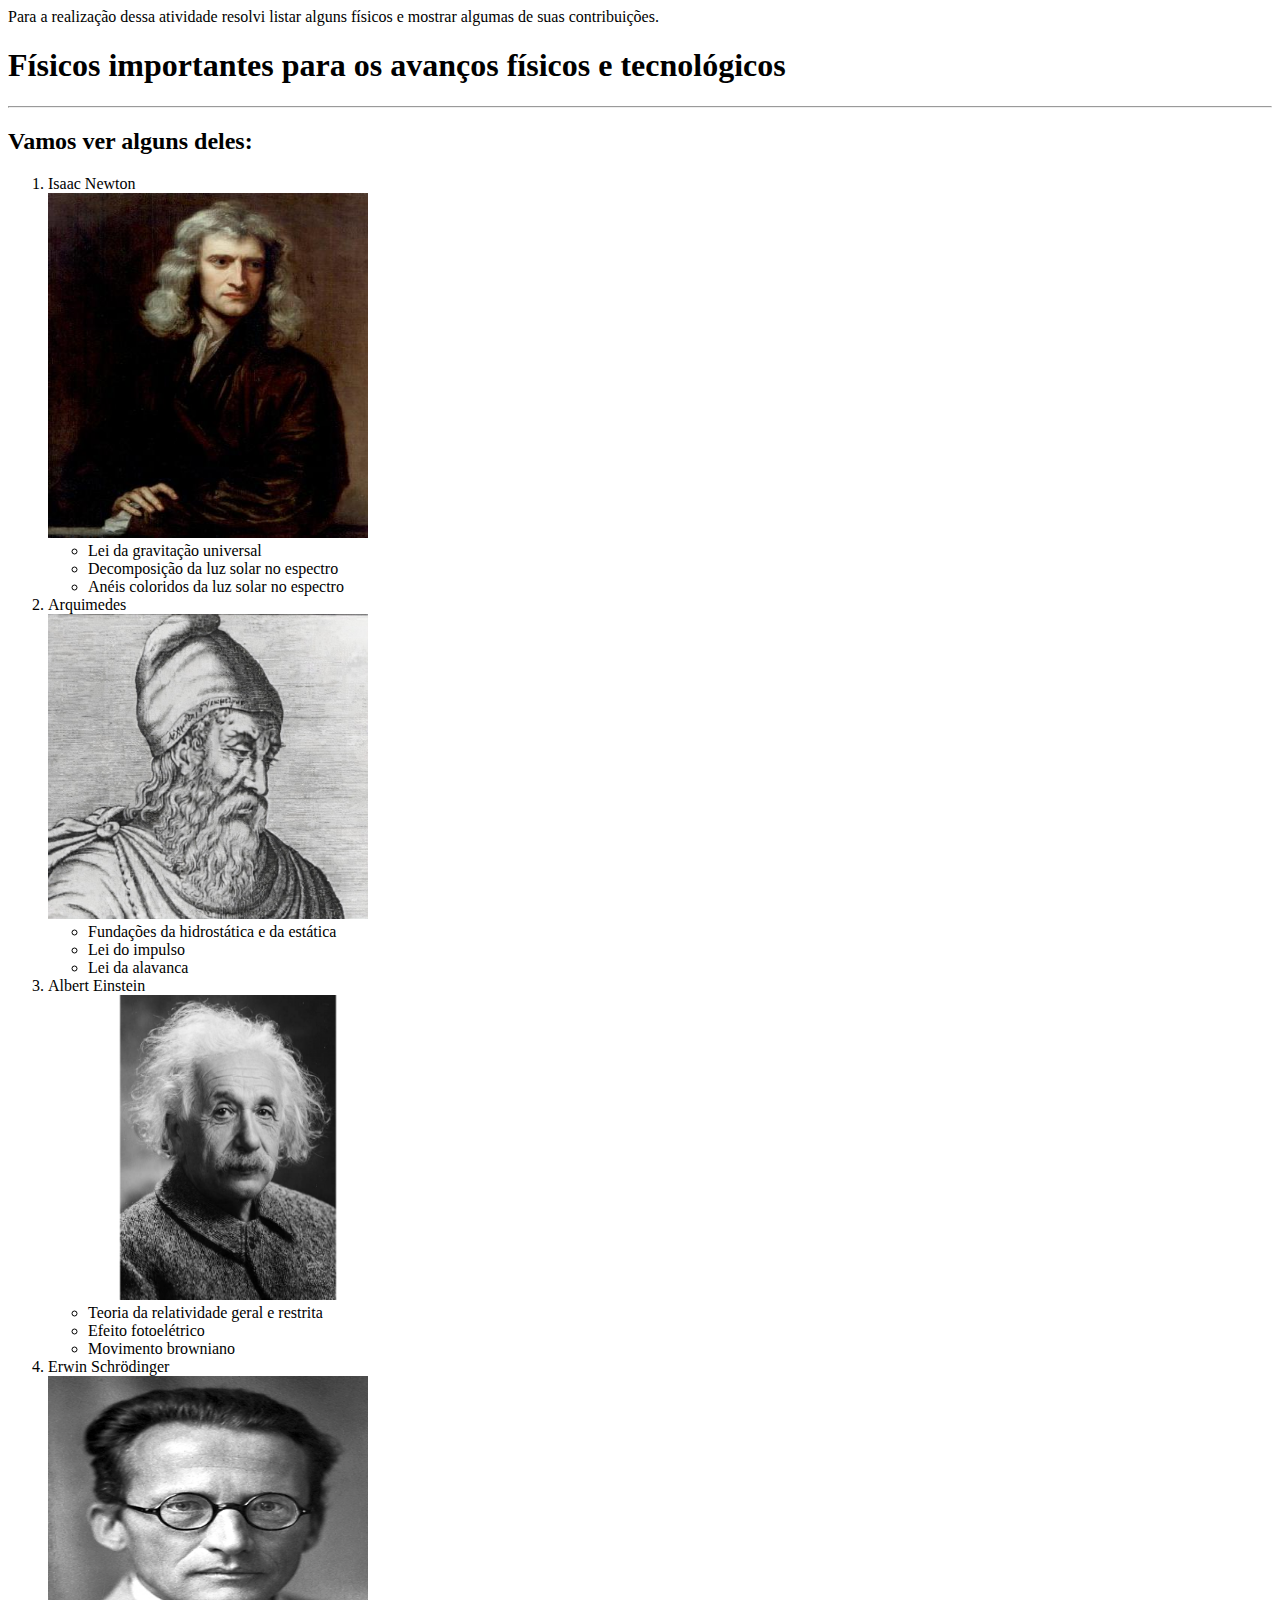
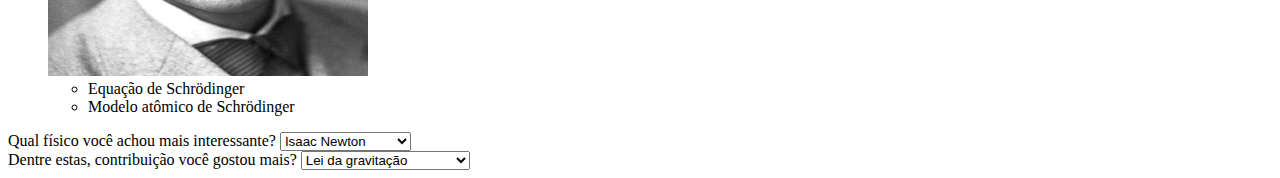
<file: HTML-CSS/CodePark1.0.html>
<!-- Instruções do Projeto
Crie exemplos de utilização das tags mais comuns na HTML: metadados, separação de conteúdo, texto,
imagem e formulário. É necessário pelo menos dois exemplos de cada tipo.-->
<!DOCTYPE html>
<html lang="pt-br">
<head>
    <meta charset="UTF-8">
    <meta http-equiv="X-UA-Compatible" content="IE=edge">
    <meta name="viewport" content="width=device-width, initial-scale=1.0">
    <!--<title> é um tag de metadado responsável por fornecer o título do site-->
    <title>Code Park 1 HTML/CSS</title>
</head>
<body>
    <!--A tag header é uma tag de separação de conteúdo responsável pelo cabeçalho-->
    <header>
        Para a realização dessa atividade resolvi listar alguns físicos e mostrar algumas de suas contribuições.
    </header>
    <!--A tag main é um exemplo de tag de separação. Ela indica o conteúdo principal da página-->
    <main>
        <!--As tags h1 até o h6 também são exemplos de tags de separação de conteúdo-->
        <h1>Físicos importantes para os avanços físicos e tecnológicos</h1>
        <hr>
            <h2>Vamos ver alguns deles:</h2>
                <!--As tags ol, ul e li fazem parte das listas e são tags de conteúdo textual-->
                <ol>
                    <li>Isaac Newton</li>
                    <!--Aqui alguns exemplos de imagens-->
                    <div class="container">
                        <img src="imgcd1/newton.jpg" alt="Foto Isaac Newton" width="320" height="345" />
                    </div>
                        <ul>
                            <li>Lei da gravitação universal</li>
                            <li>Decomposição da luz solar no espectro</li>
                            <li>Anéis coloridos da luz solar no espectro</li>
                        </ul>
                    <li>Arquimedes</li>
                    <div class="container">
                        <img src="imgcd1/arquimedes.jpg" alt="Arquimedes(representação)" width="320" height="305" />
                    </div>
                        <ul>
                            <li>Fundações da hidrostática e da estática</li>
                            <li>Lei do impulso</li>
                            <li>Lei da alavanca</li>
                        </ul>
                    <li>Albert Einstein</li>
                    <div class="container">
                        <img src="imgcd1/einstein.jpg" alt="Foto Albert Einstein" width="360" height="305" />
                    </div>
                        <ul>
                            <li>Teoria da relatividade geral e restrita</li>
                            <li>Efeito fotoelétrico</li>
                            <li>Movimento browniano</li>
                        </ul>
                    <li>Erwin Schrödinger</li>
                    <div class="container">
                        <img src="imgcd1/schrödinger.jpg" alt="Foto Erwin Schrödinger" width="320" height="300" />
                    </div>
                        <ul>
                            <li>Equação de Schrödinger</li>
                            <li>Modelo atômico de Schrödinger</li>
                        </ul>
                </ol>
    </main>
    <footer>
        <form action="">
            <label for="selectName">Qual físico você achou mais interessante?</label>
            <select name="Físicos" id="selectName">
                <option value="newton">Isaac Newton</option>
                <option value="arquimedes">Arquimedes</option>
                <option value="einstein">Albert Einstein</option>
                <option value="schrödinger">Erwin Schrödinger</option>
            </select>
        </form>
        <form action="">
            <label for="selectName">Dentre estas, contribuição você gostou mais?</label>
            <select name="Físicos" id="selectName">
                <option value="newton">Lei da gravitação</option>
                <option value="arquimedes">Lei do impulso</option>
                <option value="einstein">Efeito fotoelétrico</option>
                <option value="schrödinger">Equação de Schrödinger</option>
            </select>
        </form>
    </footer>
</body>
</html>
</file>
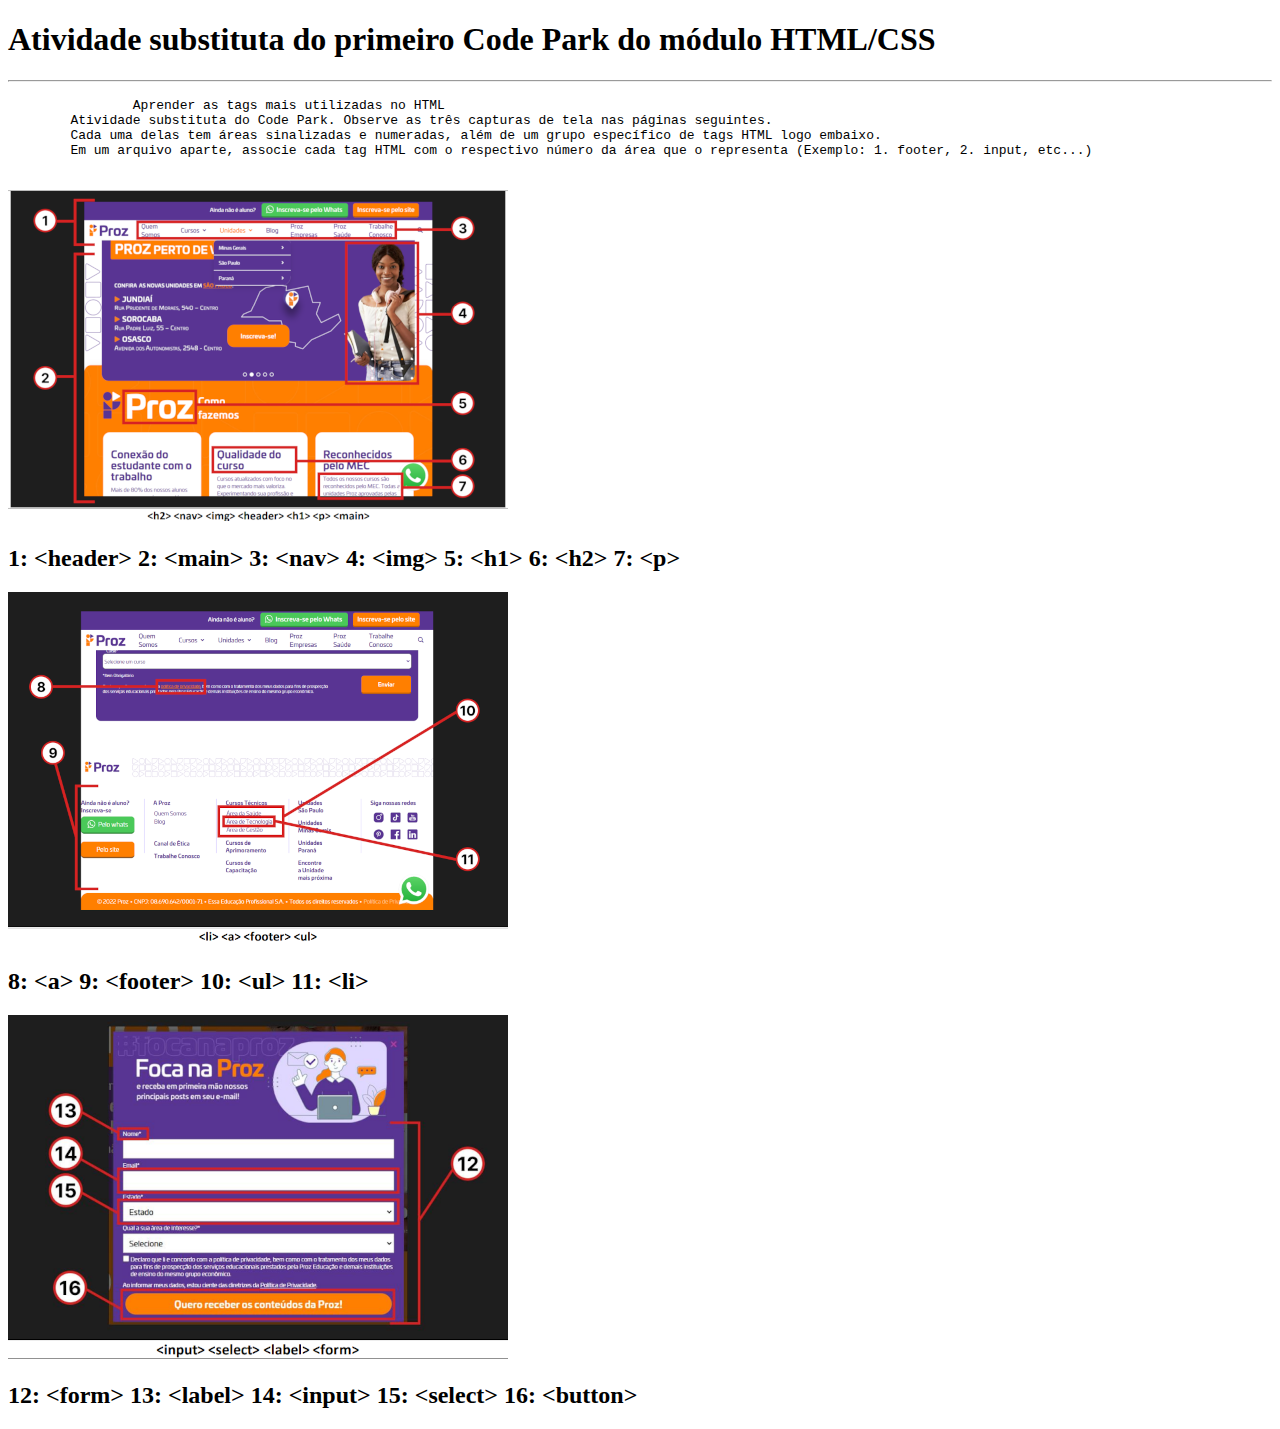
<file: HTML-CSS/CodePark1.0Substituta.html>
<!DOCTYPE html>
<html lang="py-br">
<head>
    <meta charset="UTF-8">
    <meta http-equiv="X-UA-Compatible" content="IE=edge">
    <meta name="viewport" content="width=device-width, initial-scale=1.0">
    <title>Substituta - Code Park 1</title>
</head>
<body>
    <h1>Atividade substituta do primeiro Code Park do módulo HTML/CSS</h1>
    <hr>
        <p>
            <pre>
                Aprender as tags mais utilizadas no HTML
        Atividade substituta do Code Park. Observe as três capturas de tela nas páginas seguintes.
        Cada uma delas tem áreas sinalizadas e numeradas, além de um grupo específico de tags HTML logo embaixo.
        Em um arquivo aparte, associe cada tag HTML com o respectivo número da área que o representa (Exemplo: 1. footer, 2. input, etc...)
            </pre>
        </p>
        <img src="imgcd1s/imgsubs1.png" alt="imagem1">
            <h2>1: &lt;header&gt; 2: &lt;main&gt; 3: &lt;nav&gt; 4: &lt;img&gt; 5: &lt;h1&gt; 6: &lt;h2&gt; 7: &lt;p&gt;</h2>
        <img src="imgcd1s/imgsubs2.png" alt="imagem2">
            <h2>8: &lt;a&gt; 9: &lt;footer&gt; 10: &lt;ul&gt; 11: &lt;li&gt;</h2>
        <img src="imgcd1s/imgsubs3.png" alt="imagem3">
            <h2>12: &lt;form&gt; 13: &lt;label&gt; 14: &lt;input&gt; 15: &lt;select&gt; 16: &lt;button&gt;</h2>
</body>
</html>
</file>
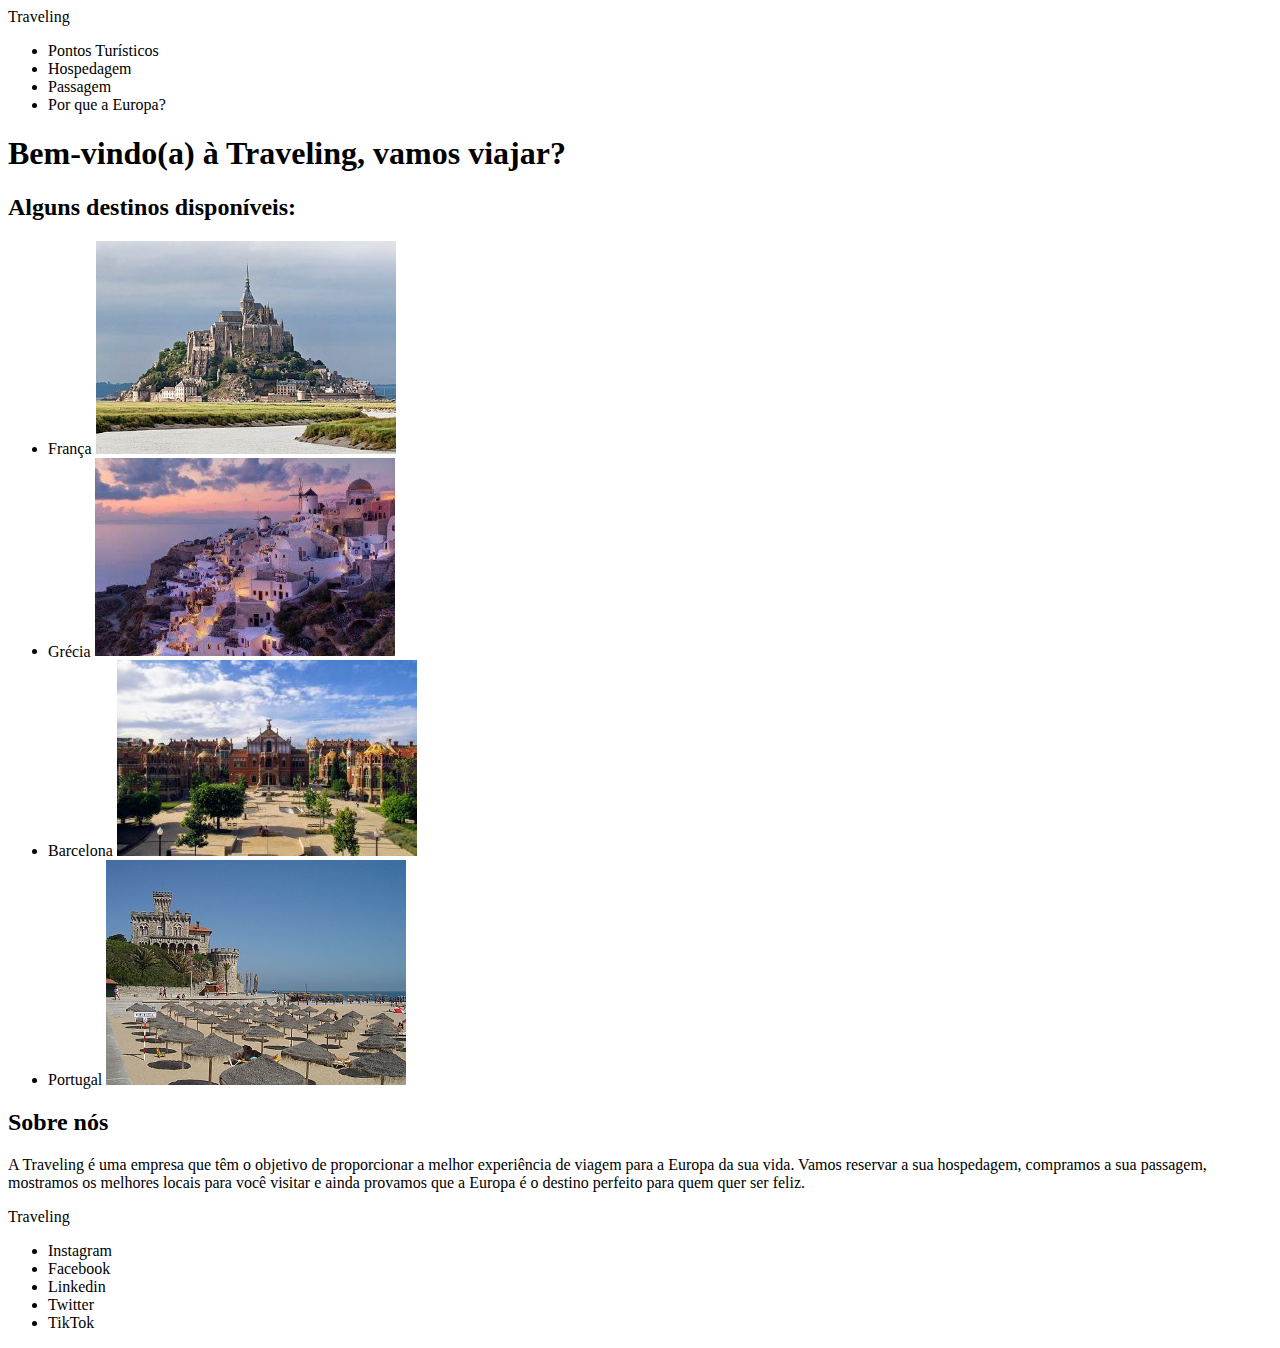
<file: HTML-CSS/CodePark2.0.html>
<!--Instruções do projeto
Crie o corpo de uma página sobre lugares turísticos na Europa. Nela, você deve focar apenas no conteúdo da página, adicionando textos, cards, imagens, entre outros. -->

<!--O !DOCTYPE apresenta ao navegador a versão do HTML utilizado-->
<!DOCTYPE html>
<!--O HTML por sua vez indica que trta-se de um código em HTML-->
<html lang="pt-br">
<!--A tag head contém alguns metadados sobre o site, estes não são visíveis-->
<head>
    <meta charset="UTF-8">
    <meta http-equiv="X-UA-Compatible" content="IE=edge">
    <meta name="viewport" content="width=device-width, initial-scale=1.0">
    <!--Aqui temos a tag title com o nome do site que será exibida na aba do navegador-->
    <title>Traveling</title>
</head>
<!--A tag body onde estará contido todo o conteúdo visível do site-->
<body>
    <!--A tag header é o nosso cabeçalho-->
    <header>
        <span>Traveling</span>
        <nav>
            <ul>
                <li>Pontos Turísticos</li>
                <li>Hospedagem</li>
                <li>Passagem</li>
                <li>Por que a Europa?</li>
            </ul>
        </nav>
    </header>
    <!--A tag main é onde fica localizado o conteúdo principal da página-->
    <main>
        <h1>Bem-vindo(a) à Traveling, vamos viajar?</h1>
            <h2>Alguns destinos disponíveis:</h2>
                <ul>
                    <li>França <img src="imgcd2/imgfranca.jpg" alt="França" width="300"></li>
                    <li>Grécia <img src="imgcd2/imggrecia.jpg" alt="Grécia" width="300"></li>
                    <li>Barcelona <img src="imgcd2/imgbarcelona.jpg" alt="Barcelona" width="300"></li>
                    <li>Portugal <img src="imgcd2/imgportugal.jpg" alt="Portugal" width="300"></li>
                </ul>
            <h2>Sobre nós</h2>
                <p>
                    A Traveling é uma empresa que têm o objetivo de proporcionar a melhor experiência de viagem para a Europa da sua vida. Vamos reservar a sua hospedagem, compramos a sua passagem, mostramos os melhores locais para você visitar e ainda provamos que a Europa é o destino perfeito para quem quer ser feliz.
                </p>
    </main>
    <!--A tag footer é o rodapé da nossa página-->
    <footer>
        <span>Traveling</span>
        <ul>
            <li>Instagram</li>
            <li>Facebook</li>
            <li>Linkedin</li>
            <li>Twitter</li>
            <li>TikTok</li>
        </ul>
    </footer>
</body>
</html>
</file>
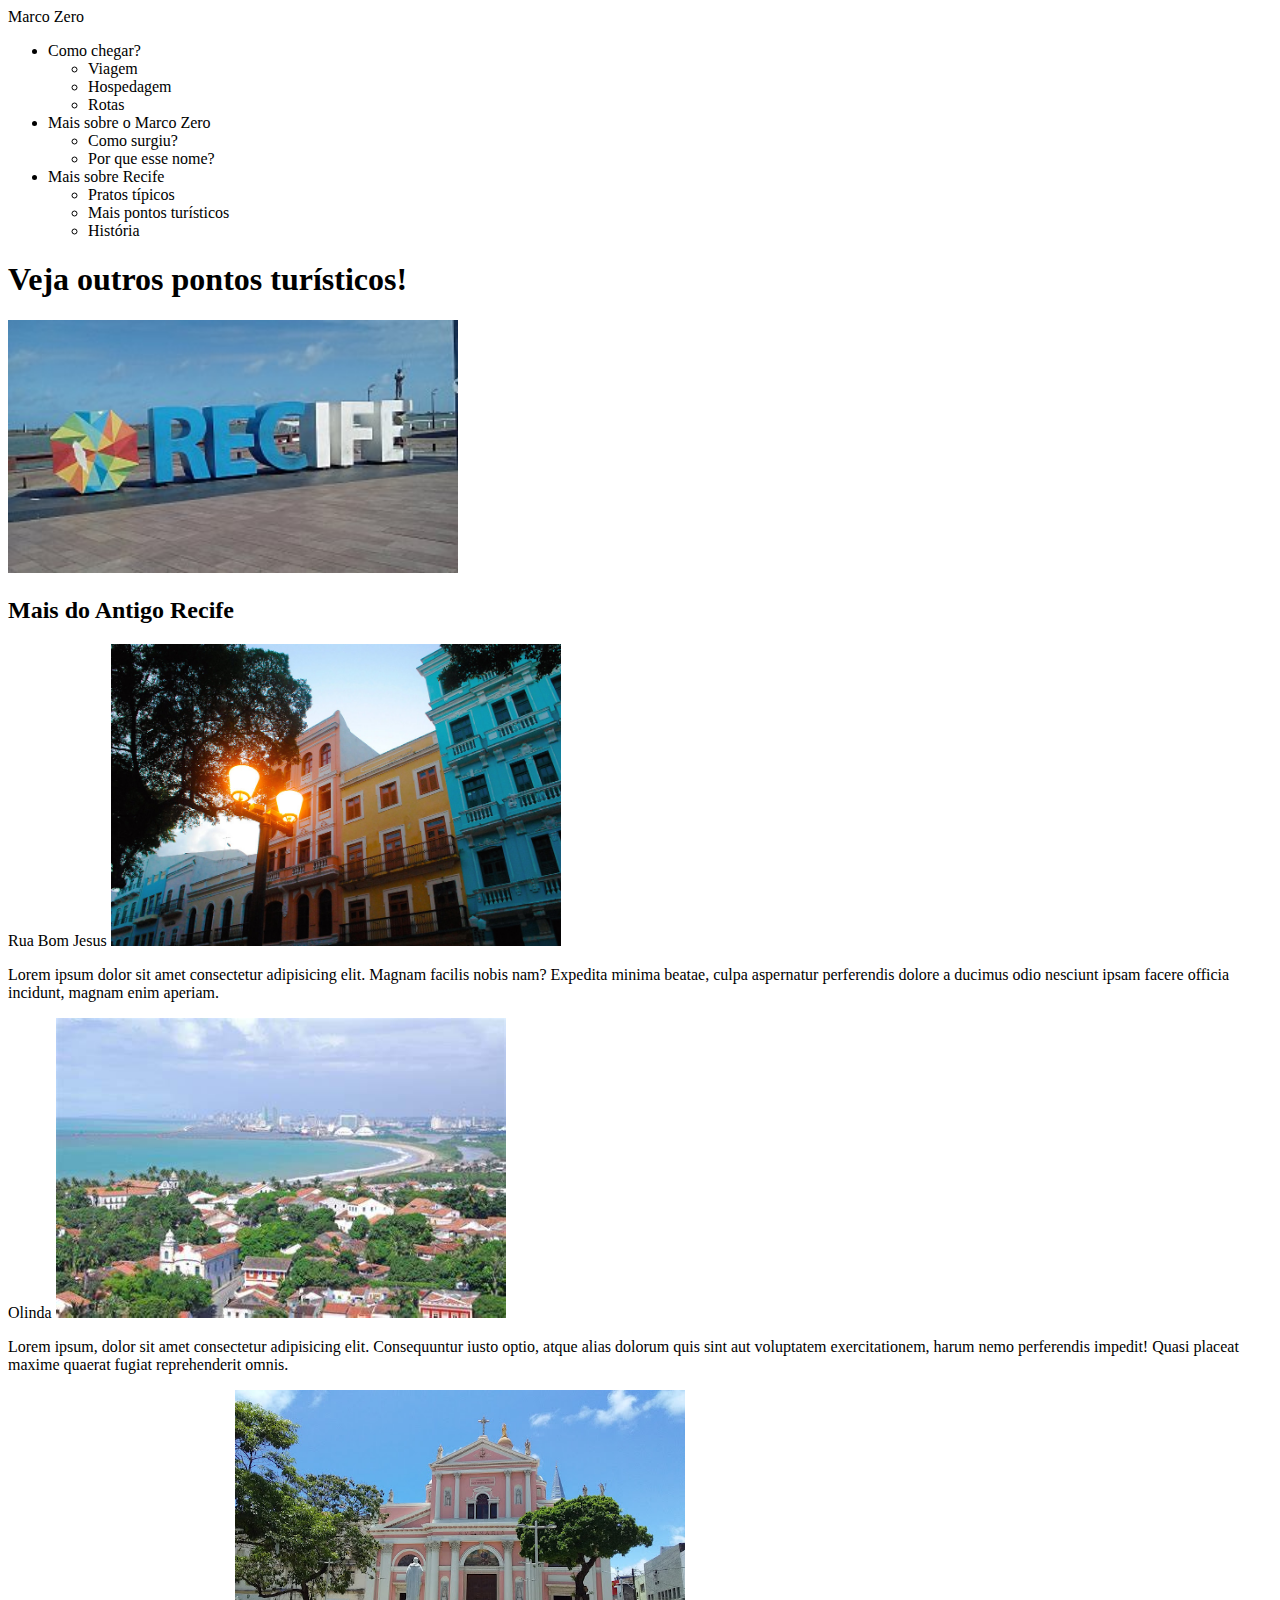
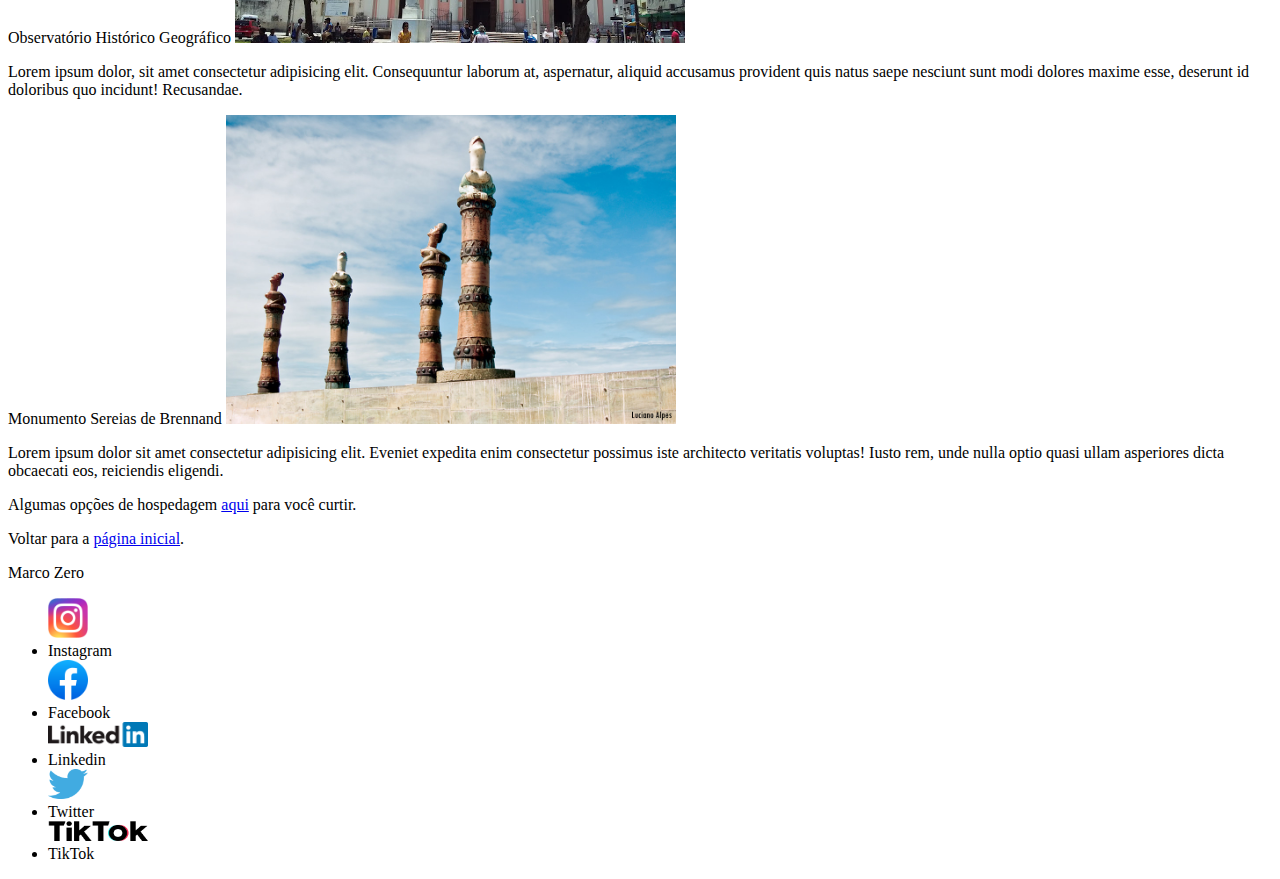
<file: HTML-CSS/Quarto Code Park/pag002.html>
<!DOCTYPE html>
<html lang="pt-br">
<head>
    <meta charset="UTF-8">
    <meta http-equiv="X-UA-Compatible" content="IE=edge">
    <meta name="viewport" content="width=device-width, initial-scale=1.0">
    <title>Pontos turísticos/Recife-PE</title>
</head>
<body>
    <header>
        <span>Marco Zero</span>
        <nav>
            <ul>
                <li>Como chegar?</li>
                    <ul>
                        <li>Viagem</li>
                        <li>Hospedagem</li>
                        <li>Rotas</li>
                    </ul>
                <li>Mais sobre o Marco Zero</li>
                    <ul>
                        <li>Como surgiu?</li>
                        <li>Por que esse nome?</li>
                    </ul>
                <li>Mais sobre Recife</li>
                    <ul>
                        <li>Pratos típicos</li>
                        <li>Mais pontos turísticos</li>
                        <li>História</li>
                    </ul>
            </ul>
        </nav>
    </header>
    <main>
        <h1>Veja outros pontos turísticos!</h1>
            <img src="assets/images/recife.jpg" alt="Foto cidade de Recife-PE" width="450">
            <h2>Mais do Antigo Recife</h2>
                <span>Rua Bom Jesus</span>
                <img src="assets/images/ruabomjesus.jpg" alt="Rua Bom Jesus/Recife-PE" width="450">
                    <p>
                        Lorem ipsum dolor sit amet consectetur adipisicing elit. Magnam facilis nobis nam? Expedita minima beatae, culpa aspernatur perferendis dolore a ducimus odio nesciunt ipsam facere officia incidunt, magnam enim aperiam.
                    </p>
                <span>Olinda</span>
                <img src="assets/images/olinda.jpg" alt="Olinda/Recife-PE" width="450">
                    <p>
                        Lorem ipsum, dolor sit amet consectetur adipisicing elit. Consequuntur iusto optio, atque alias dolorum quis sint aut voluptatem exercitationem, harum nemo perferendis impedit! Quasi placeat maxime quaerat fugiat reprehenderit omnis.
                    </p>
                <span>Observatório Histórico Geográfico</span>
                <img src="assets/images/observatoriohistoricogeografio.jpg" alt="Observatório Histórico Geográfico/Recife-PE" width="450">
                    <p>
                        Lorem ipsum dolor, sit amet consectetur adipisicing elit. Consequuntur laborum at, aspernatur, aliquid accusamus provident quis natus saepe nesciunt sunt modi dolores maxime esse, deserunt id doloribus quo incidunt! Recusandae.
                    </p>
                <span>Monumento Sereias de Brennand</span>
                <img src="assets/images/sereiasdebrennand.jpg" alt="Monumento Sereias de Brennand/Recife-PE" width="450">
                <P>
                    Lorem ipsum dolor sit amet consectetur adipisicing elit. Eveniet expedita enim consectetur possimus iste architecto veritatis voluptas! Iusto rem, unde nulla optio quasi ullam asperiores dicta obcaecati eos, reiciendis eligendi.
                </P>
                <span>Algumas opções de hospedagem <a href="https://www.bing.com/aclick?ld=e8INp7bEW6UcfPsPxSDpWYNTVUCUwmh1RsBcJYHqRtQvNyjJW92fyakmksHc85eEP3lp865_W6Xh_xrpvoAtWJq-0ANAPvfQV9rnNo6B9pnfJgR7uMfgOatIfEUHz2LWGIfKerSW8AM3-zXwmHPfvboyYEQCDjYnPzGqdkduX0wLFoPLKa&u=[base64]&rlid=447bc0750aec1210f79aa3e742af7193&ntb=1" target="_blank">aqui</a> para você curtir.</span>
            <p>
                Voltar para a <a href="index.html" rel="prev" target="_self">página inicial</a>.
            </p>
    </main>
    <footer>
        <span>Marco Zero</span>
        <ul>
            <img src="assets/images/instagramlogo.png" alt="Logo Instagram" width="40px" height="40px">
            <li>Instagram</li>
            <img src="assets/images/faceebooklogo.png" alt="Logo Facebook" width="40px" height="40px">
            <li>Facebook</li>
            <img src="assets/images/linkedinlogo.png" alt="Logo Linkedin" width="100px" height="25px">
            <li>Linkedin</li>
            <img src="assets/images/twitterlogo.png" alt="Logo Twitter" width="40px" height="30px">
            <li>Twitter</li>
            <img src="assets/images/tiktoklogo.png" alt="Logo TikTok" width="100px" height="20px">
            <li>TikTok</li>
        </ul>
    </footer>
</body>
</html>
</file>
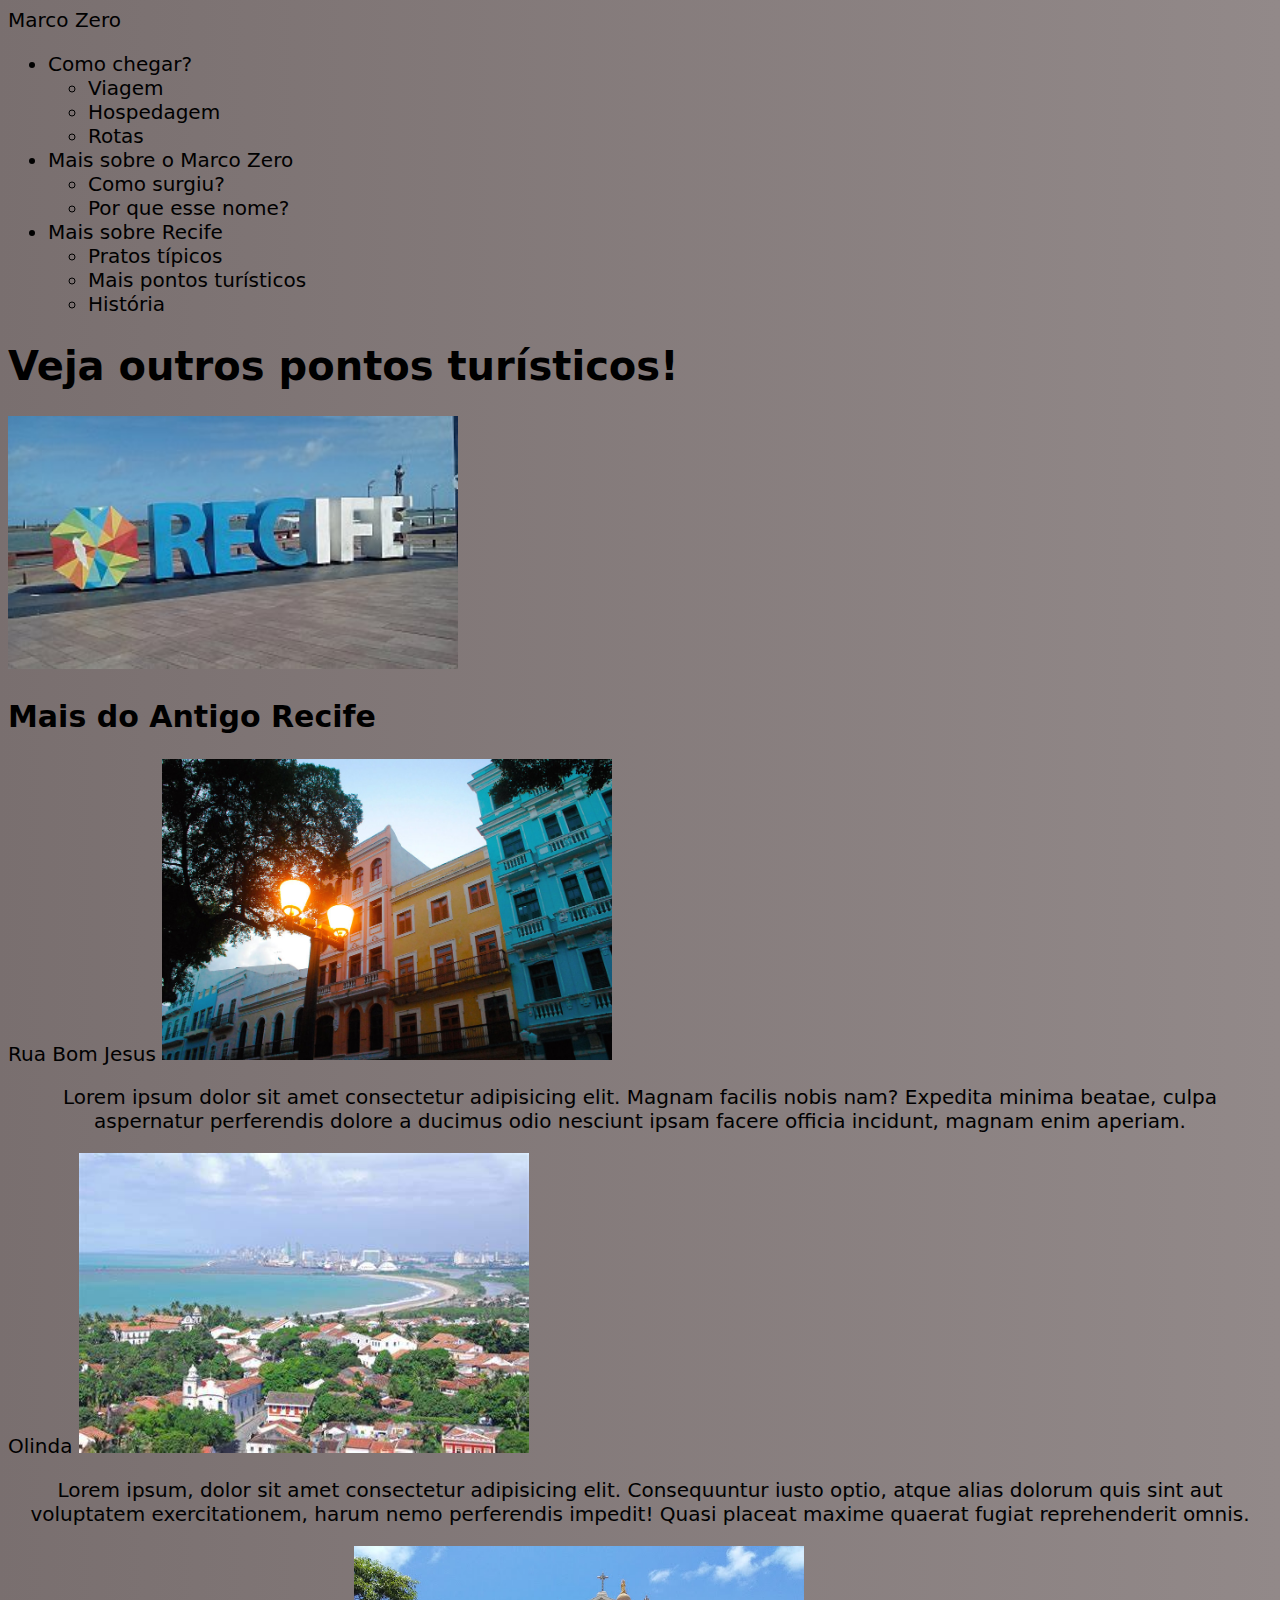
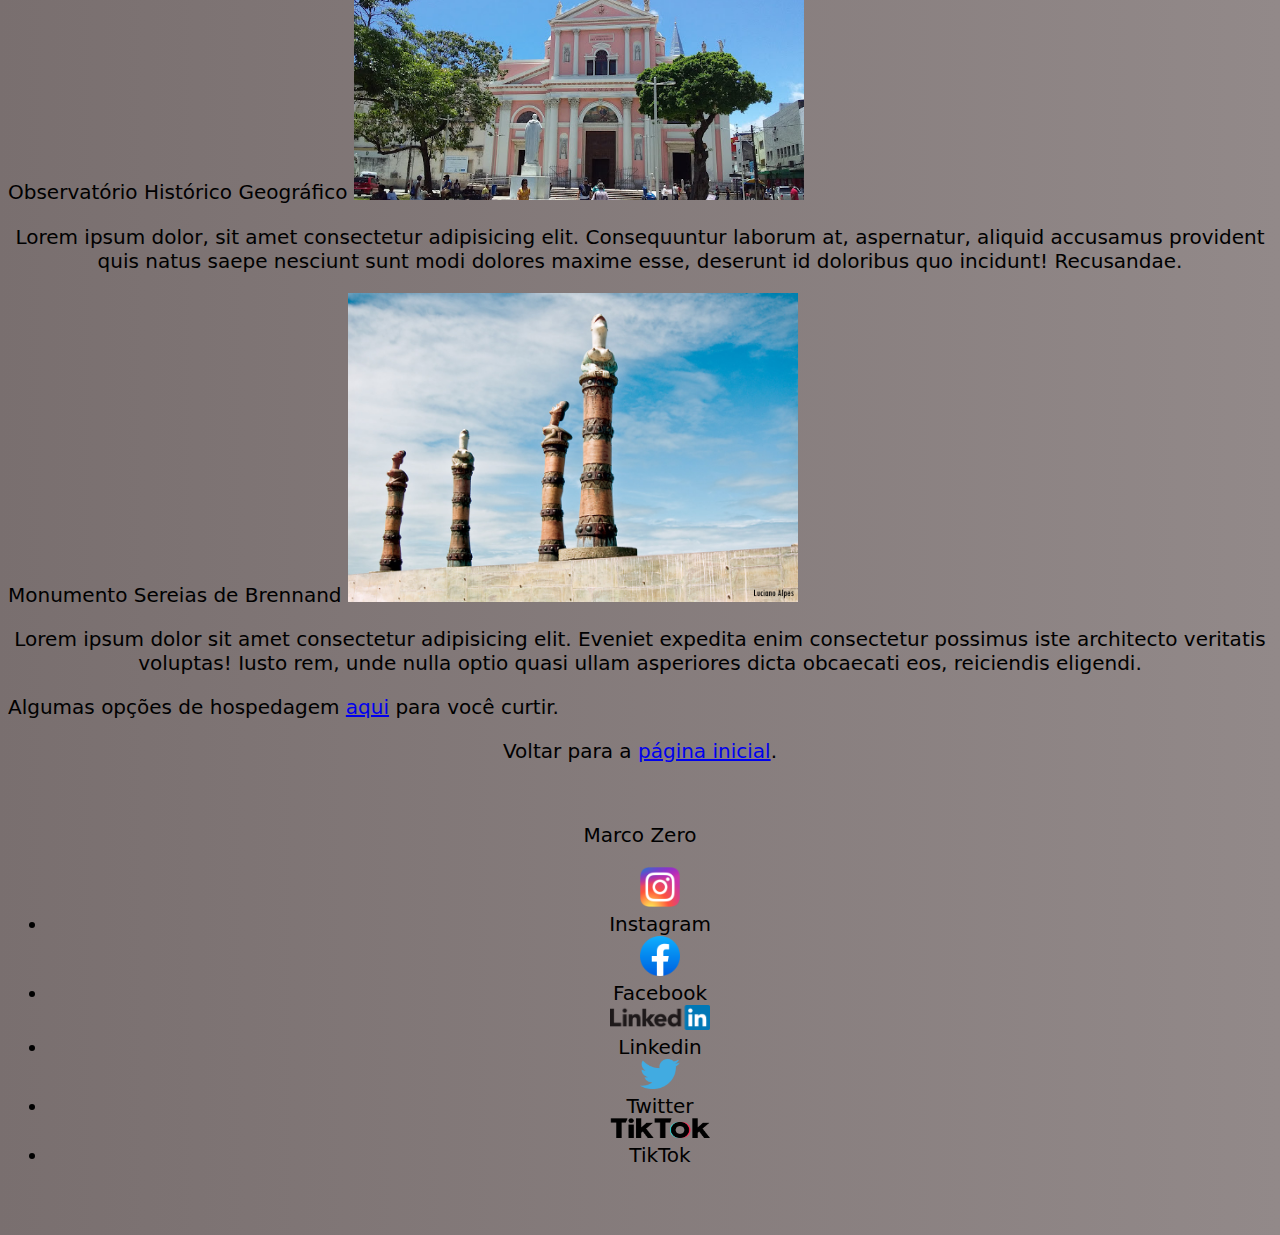
<file: HTML-CSS/Quinto Code Park/pag002.html>
<!DOCTYPE html>
<html lang="pt-br">
<head>
    <meta charset="UTF-8">
    <meta http-equiv="X-UA-Compatible" content="IE=edge">
    <meta name="viewport" content="width=device-width, initial-scale=1.0">
    <title>Pontos turísticos/Recife-PE</title>
    <link rel="stylesheet" href="style.css">
</head>
<body>
    <header>
        <span>Marco Zero</span>
        <nav>
            <ul>
                <li>Como chegar?</li>
                    <ul>
                        <li>Viagem</li>
                        <li>Hospedagem</li>
                        <li>Rotas</li>
                    </ul>
                <li>Mais sobre o Marco Zero</li>
                    <ul>
                        <li>Como surgiu?</li>
                        <li>Por que esse nome?</li>
                    </ul>
                <li>Mais sobre Recife</li>
                    <ul>
                        <li>Pratos típicos</li>
                        <li>Mais pontos turísticos</li>
                        <li>História</li>
                    </ul>
            </ul>
        </nav>
    </header>
    <main>
        <h1>Veja outros pontos turísticos!</h1>
            <img src="assets/images/recife.jpg" alt="Foto cidade de Recife-PE" width="450">
            <h2>Mais do Antigo Recife</h2>
                <span>Rua Bom Jesus</span>
                <img src="assets/images/ruabomjesus.jpg" alt="Rua Bom Jesus/Recife-PE" width="450">
                    <p>
                        Lorem ipsum dolor sit amet consectetur adipisicing elit. Magnam facilis nobis nam? Expedita minima beatae, culpa aspernatur perferendis dolore a ducimus odio nesciunt ipsam facere officia incidunt, magnam enim aperiam.
                    </p>
                <span>Olinda</span>
                <img src="assets/images/olinda.jpg" alt="Olinda/Recife-PE" width="450">
                    <p>
                        Lorem ipsum, dolor sit amet consectetur adipisicing elit. Consequuntur iusto optio, atque alias dolorum quis sint aut voluptatem exercitationem, harum nemo perferendis impedit! Quasi placeat maxime quaerat fugiat reprehenderit omnis.
                    </p>
                <span>Observatório Histórico Geográfico</span>
                <img src="assets/images/observatoriohistoricogeografio.jpg" alt="Observatório Histórico Geográfico/Recife-PE" width="450">
                    <p>
                        Lorem ipsum dolor, sit amet consectetur adipisicing elit. Consequuntur laborum at, aspernatur, aliquid accusamus provident quis natus saepe nesciunt sunt modi dolores maxime esse, deserunt id doloribus quo incidunt! Recusandae.
                    </p>
                <span>Monumento Sereias de Brennand</span>
                <img src="assets/images/sereiasdebrennand.jpg" alt="Monumento Sereias de Brennand/Recife-PE" width="450">
                <P>
                    Lorem ipsum dolor sit amet consectetur adipisicing elit. Eveniet expedita enim consectetur possimus iste architecto veritatis voluptas! Iusto rem, unde nulla optio quasi ullam asperiores dicta obcaecati eos, reiciendis eligendi.
                </P>
                <span>Algumas opções de hospedagem <a href="https://www.bing.com/aclick?ld=e8INp7bEW6UcfPsPxSDpWYNTVUCUwmh1RsBcJYHqRtQvNyjJW92fyakmksHc85eEP3lp865_W6Xh_xrpvoAtWJq-0ANAPvfQV9rnNo6B9pnfJgR7uMfgOatIfEUHz2LWGIfKerSW8AM3-zXwmHPfvboyYEQCDjYnPzGqdkduX0wLFoPLKa&u=[base64]&rlid=447bc0750aec1210f79aa3e742af7193&ntb=1" target="_blank">aqui</a> para você curtir.</span>
            <p>
                Voltar para a <a href="index.html" rel="prev" target="_self">página inicial</a>.
            </p>
    </main>
    <footer>
        <span>Marco Zero</span>
        <ul>
            <img src="assets/images/instagramlogo.png" alt="Logo Instagram" width="40px" height="40px">
            <li>Instagram</li>
            <img src="assets/images/faceebooklogo.png" alt="Logo Facebook" width="40px" height="40px">
            <li>Facebook</li>
            <img src="assets/images/linkedinlogo.png" alt="Logo Linkedin" width="100px" height="25px">
            <li>Linkedin</li>
            <img src="assets/images/twitterlogo.png" alt="Logo Twitter" width="40px" height="30px">
            <li>Twitter</li>
            <img src="assets/images/tiktoklogo.png" alt="Logo TikTok" width="100px" height="20px">
            <li>TikTok</li>
        </ul>
    </footer>
</body>
</html>
</file>
<file: HTML-CSS/Quinto Code Park/style.css>
@charset "UTF-8";

body {
    background-image: linear-gradient(to right, #615555d8, #928989);
    font-size: 20px;
    font-family: system-ui, -apple-system, BlinkMacSystemFont, 'Segoe UI', Roboto, Oxygen, Ubuntu, Cantarell, 'Open Sans', 'Helvetica Neue', sans-serif;
}

p {
	text-align: center
}

.copyright {
	color: #FFF;
	font-size: 13px;
	margin: 20px 0 0;
}

footer {
	text-align: center;
	padding: 40px 0;
}
</file>
<file: HTML-CSS/Sexto Code Park/style.css>
@charset "UTF-8";

body {
    background-image: linear-gradient(to right, #615555d8, #928989);
    font-size: 20px;
    font-family: system-ui, -apple-system, BlinkMacSystemFont, 'Segoe UI', Roboto, Oxygen, Ubuntu, Cantarell, 'Open Sans', 'Helvetica Neue', sans-serif;
}

p {
	text-align: center
}

.copyright {
	color: #FFF;
	font-size: 13px;
	margin: 20px 0 0;
}

footer {
	text-align: center;
	padding: 40px 0;
}

.container {
	display: flex
}
</file>
